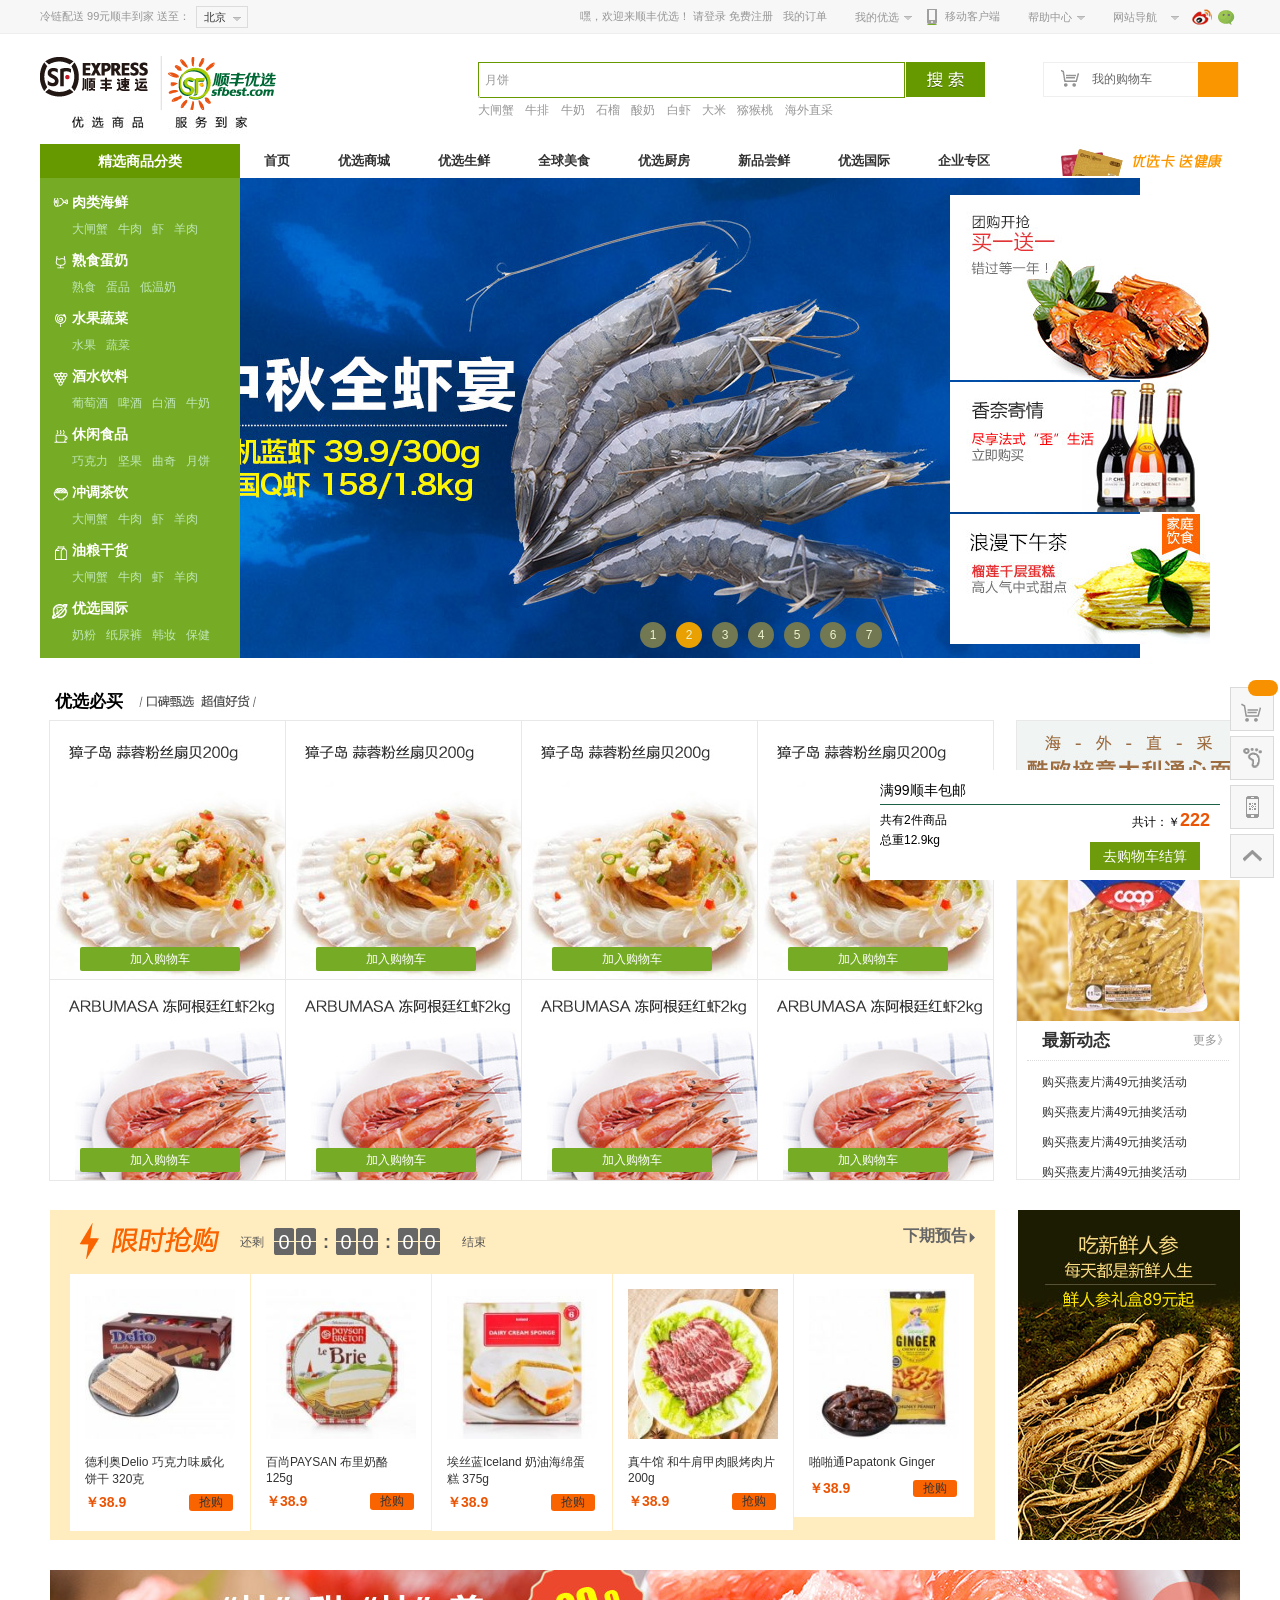
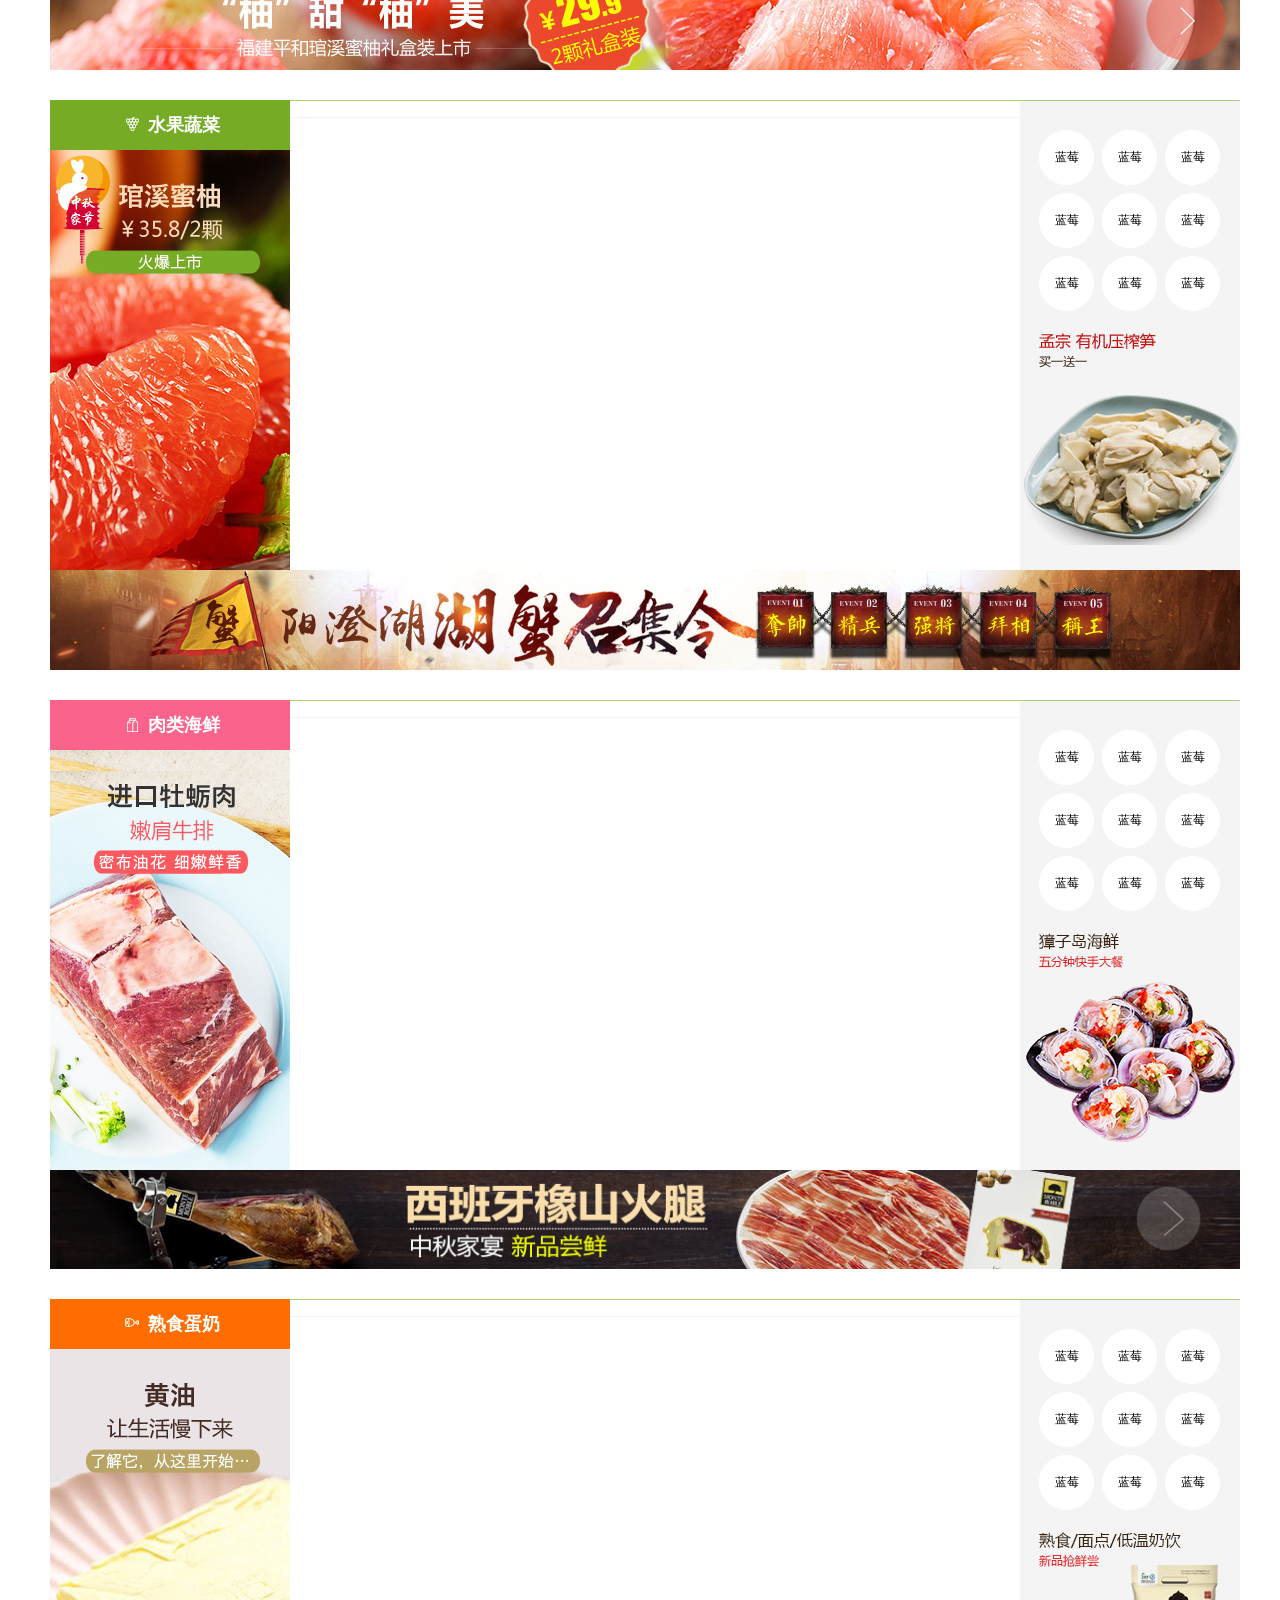
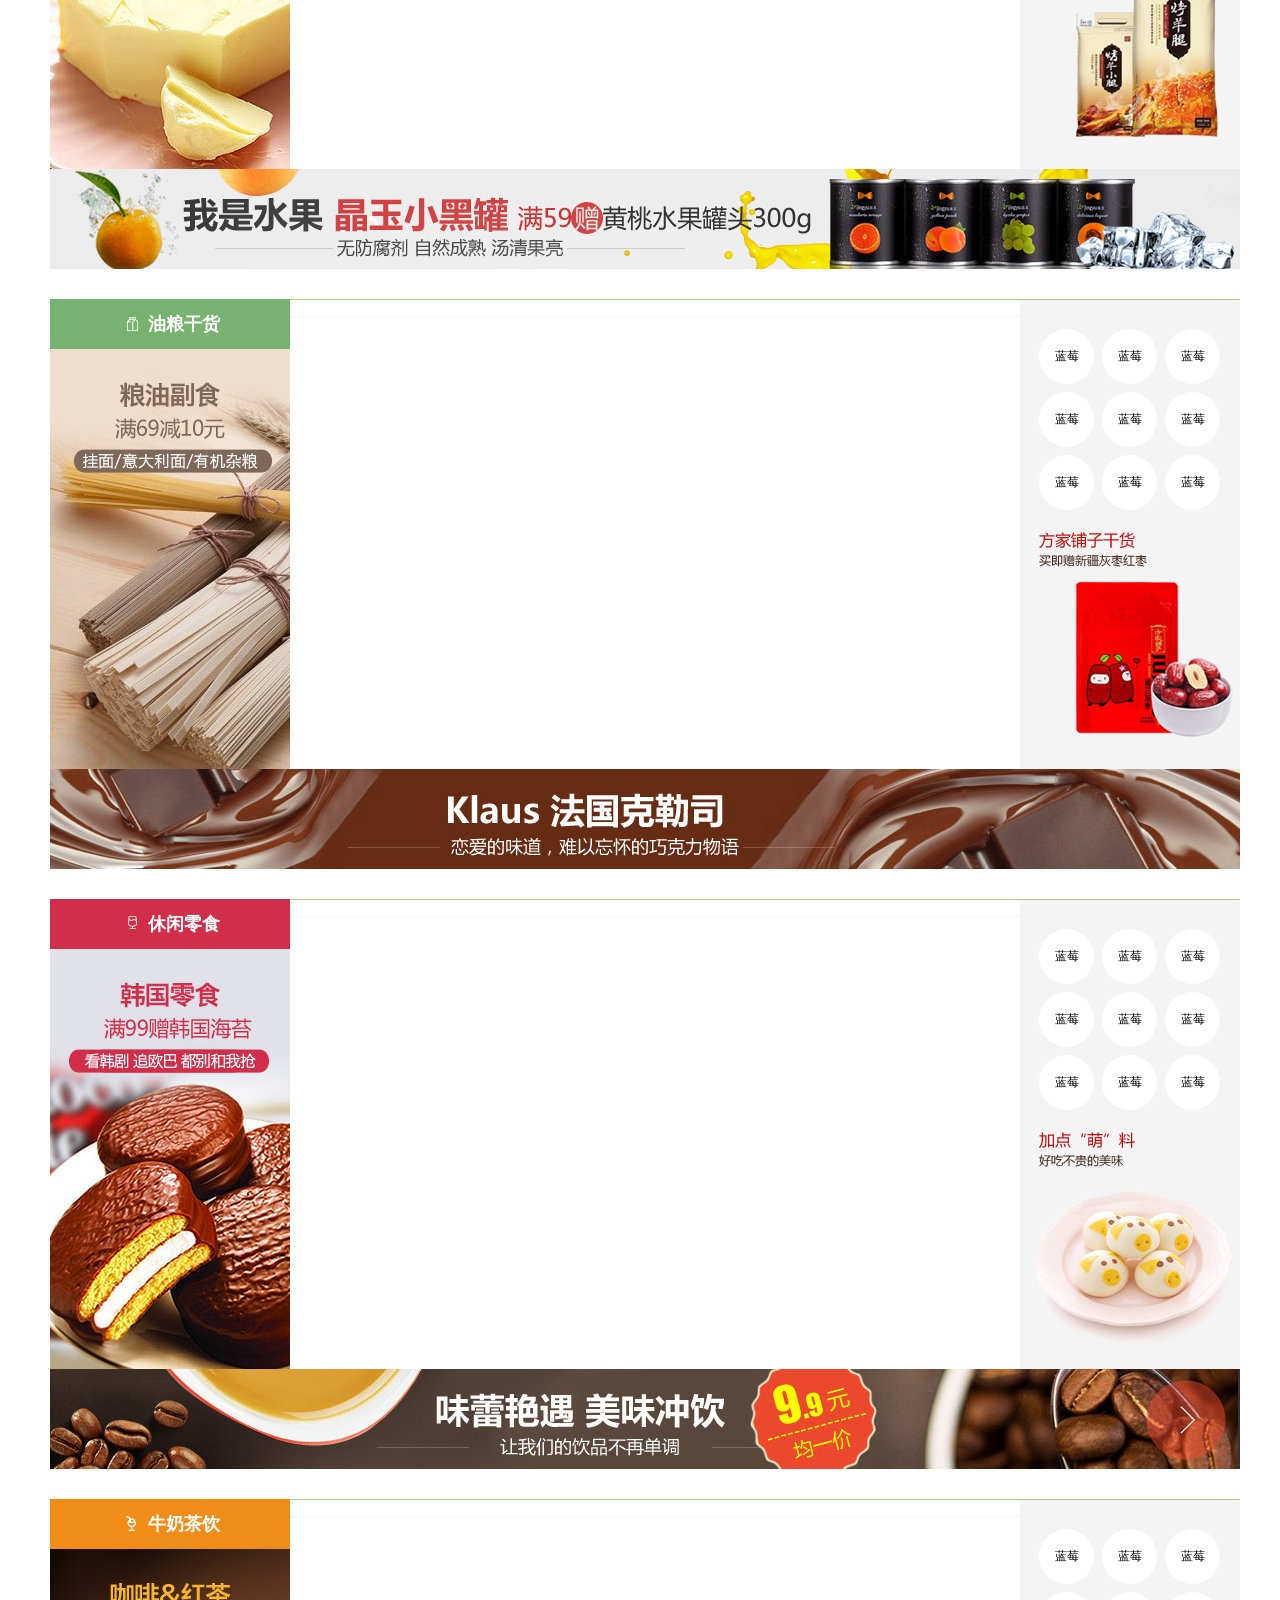
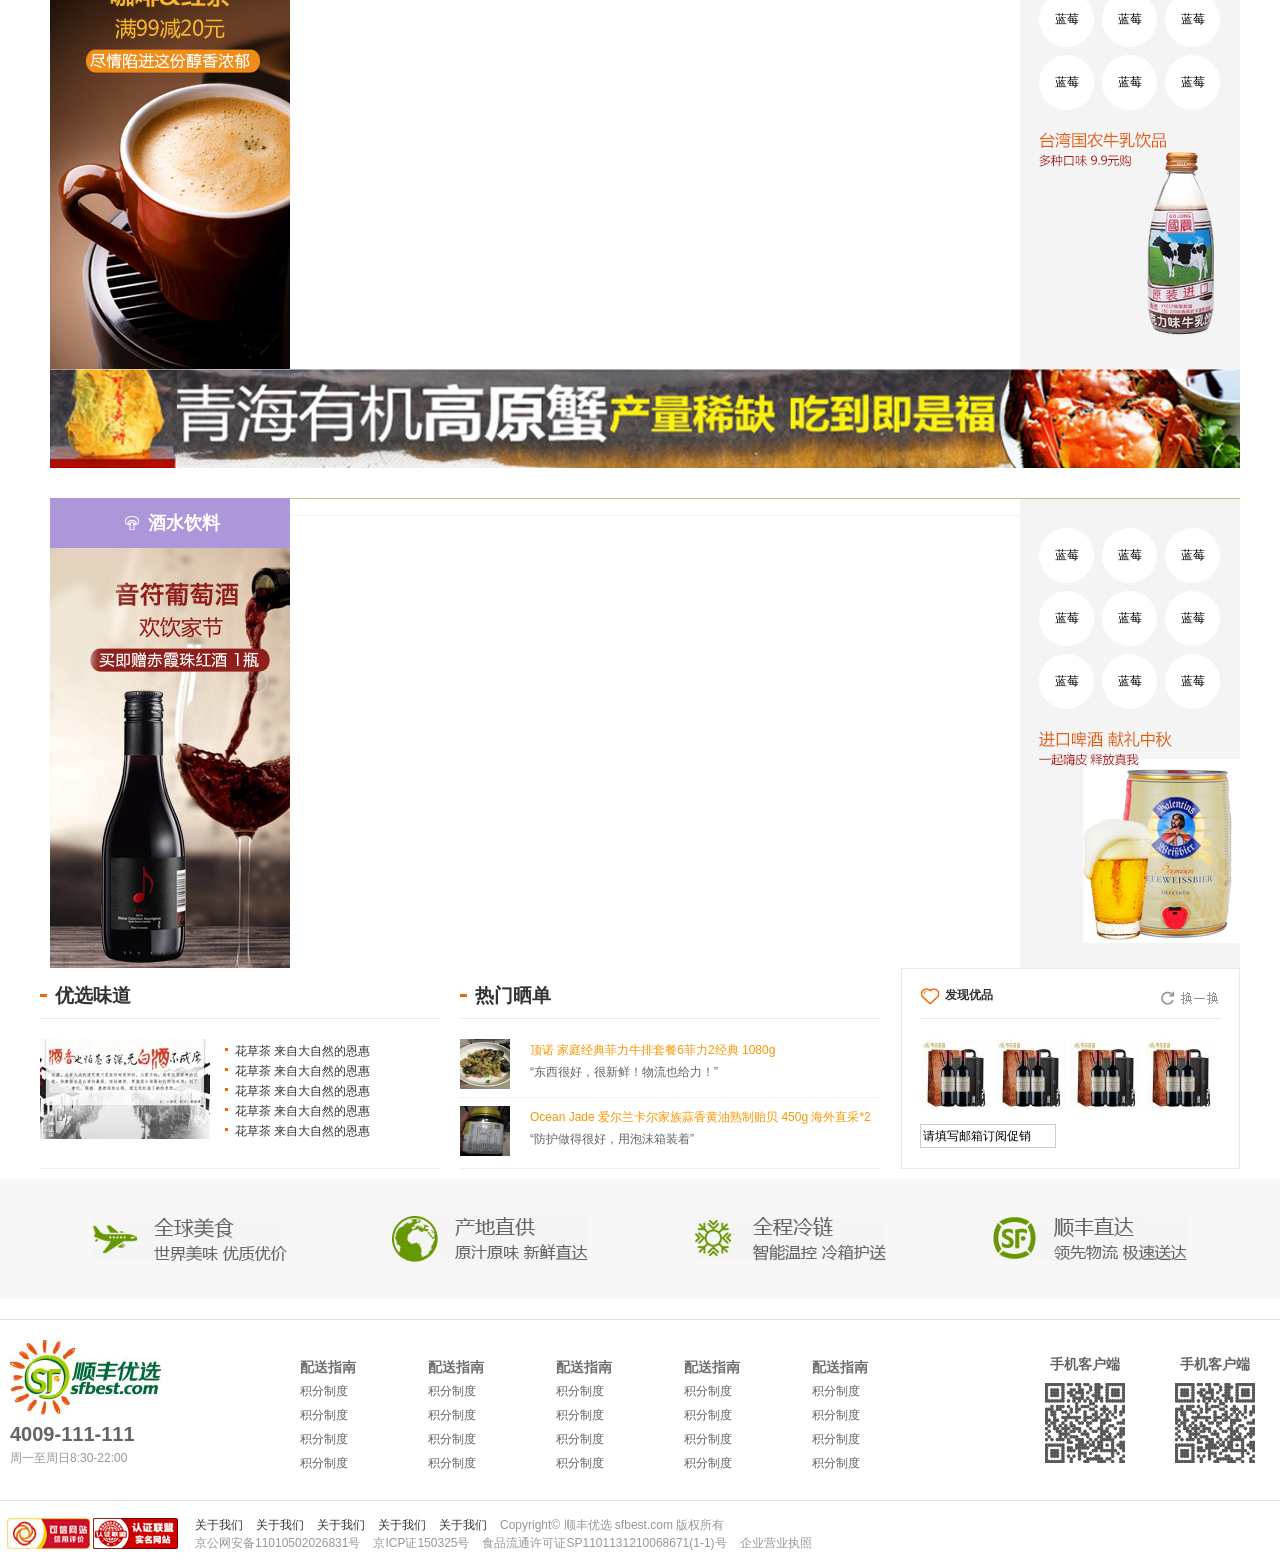
<file: index.html>
<!DOCTYPE html>
<html lang="en">
<head>
    <meta charset="UTF-8">
    <title>Title</title>
    <link href="css/base.css" rel="stylesheet"/>
    <link href="css/public.css" rel="stylesheet"/>
    <link href="css/index.css" rel="stylesheet"/>
    <script src="js/jquery-1.7.2.min.js"></script>
    <script src="js/jquery-1.12.3.min.js"></script>
    <script src="js/jquery.cookie.js"></script>
    <script src="js/public.js"></script>
    <script src="js/index.js"></script>
</head>
<body>
<!--顶部-->
    <div class="header">
        <div class="header-wrap wid1200">
           <div class="header-left">
               <p class="fl">冷链配送 99元顺丰到家 送至：</p>
               <span class="wid50 fl" id="city-btn">
                   北京<b></b>
                   <div class="city" id="city-wrap">
                       <div class="city-top">
                           <p class="fl">请选择您的收货城市</p>
                           <div class="off fr" id="off-btn"></div>
                       </div>
                       <ul class="city-middle">
                           <li><a href="###">北京</a></li>
                           <li><a href="###">北京</a></li>
                           <li><a href="###">北京</a></li>
                           <li><a href="###">北京</a></li>
                            <li><a href="###">北京</a></li>
                           <li><a href="###">北京</a></li>
                           <li><a href="###">北京</a></li>
                           <li><a href="###">北京</a></li>
                            <li><a href="###">北京</a></li>
                           <li><a href="###">北京</a></li>
                           <li><a href="###">北京</a></li>
                       </ul>
                       <div class="city-bottom">
                           <div>更多城市：</div>
                           <div class="fl">华东：</div>
                           <ul class="city-option">
                               <li>上海</li>
                               <li>浙江</li>
                               <li>江苏</li>
                               <li>安徽</li>
                           </ul>
                           <div class="con-city huadong">
                               <ul>
                                   <li><a href="###">上海</a></li>
                               </ul>
                               <ul>
                                   <li><a href="###">杭州</a></li>
                                   <li><a href="###">杭州</a></li>
                                   <li><a href="###">杭州</a></li>
                                   <li><a href="###">杭州</a></li>
                                   <li><a href="###">杭州</a></li>
                                   <li><a href="###">杭州</a></li>
                               </ul>
                               <ul>
                                   <li><a href="###">江苏</a></li>
                                   <li><a href="###">江苏</a></li>
                                   <li><a href="###">江苏</a></li>
                                   <li><a href="###">江苏</a></li>
                                   <li><a href="###">江苏</a></li>
                                   <li><a href="###">江苏</a></li>
                               </ul>
                               <ul>
                                   <li><a href="###">合肥</a></li>
                                   <li><a href="###">合肥</a></li>
                                   <li><a href="###">合肥</a></li>
                                   <li><a href="###">合肥</a></li>
                                   <li><a href="###">合肥</a></li>
                                   <li><a href="###">合肥</a></li>
                               </ul>
                           </div>
                           <div class="fl">华南：</div>
                           <ul class="huadong city-option">
                               <li>上海</li>
                               <li>浙江</li>
                               <li>江苏</li>
                               <li>安徽</li>
                           </ul>
                           <div class="con-city">
                               <ul>
                                   <li><a href="###">上海</a></li>
                               </ul>
                               <ul>
                                   <li><a href="###">杭州</a></li>
                                   <li><a href="###">杭州</a></li>
                                   <li><a href="###">杭州</a></li>
                                   <li><a href="###">杭州</a></li>
                                   <li><a href="###">杭州</a></li>
                                   <li><a href="###">杭州</a></li>
                               </ul>
                               <ul>
                                   <li><a href="###">江苏</a></li>
                                   <li><a href="###">江苏</a></li>
                                   <li><a href="###">江苏</a></li>
                                   <li><a href="###">江苏</a></li>
                                   <li><a href="###">江苏</a></li>
                                   <li><a href="###">江苏</a></li>
                               </ul>
                               <ul>
                                   <li><a href="###">合肥</a></li>
                                   <li><a href="###">合肥</a></li>
                                   <li><a href="###">合肥</a></li>
                                   <li><a href="###">合肥</a></li>
                                   <li><a href="###">合肥</a></li>
                                   <li><a href="###">合肥</a></li>
                               </ul>
                           </div>
                           <div class="fl">华北：</div>
                           <ul class="huadong city-option">
                               <li>上海</li>
                               <li>浙江</li>
                               <li>江苏</li>
                               <li>安徽</li>
                           </ul>
                           <div class="con-city">
                               <ul>
                                   <li><a href="###">上海</a></li>
                               </ul>
                               <ul>
                                   <li><a href="###">杭州</a></li>
                                   <li><a href="###">杭州</a></li>
                                   <li><a href="###">杭州</a></li>
                                   <li><a href="###">杭州</a></li>
                                   <li><a href="###">杭州</a></li>
                                   <li><a href="###">杭州</a></li>
                               </ul>
                               <ul>
                                   <li><a href="###">江苏</a></li>
                                   <li><a href="###">江苏</a></li>
                                   <li><a href="###">江苏</a></li>
                                   <li><a href="###">江苏</a></li>
                                   <li><a href="###">江苏</a></li>
                                   <li><a href="###">江苏</a></li>
                               </ul>
                               <ul>
                                   <li><a href="###">合肥</a></li>
                                   <li><a href="###">合肥</a></li>
                                   <li><a href="###">合肥</a></li>
                                   <li><a href="###">合肥</a></li>
                                   <li><a href="###">合肥</a></li>
                                   <li><a href="###">合肥</a></li>
                               </ul>
                           </div>
                           <div class="fl">华中</div>
                           <ul class="huadong city-option">
                               <li>上海</li>
                               <li>浙江</li>
                               <li>江苏</li>
                               <li>安徽</li>
                           </ul>
                           <div class="con-city">
                               <ul>
                                   <li><a href="###">上海</a></li>
                               </ul>
                               <ul>
                                   <li><a href="###">杭州</a></li>
                                   <li><a href="###">杭州</a></li>
                                   <li><a href="###">杭州</a></li>
                                   <li><a href="###">杭州</a></li>
                                   <li><a href="###">杭州</a></li>
                                   <li><a href="###">杭州</a></li>
                               </ul>
                               <ul>
                                   <li><a href="###">江苏</a></li>
                                   <li><a href="###">江苏</a></li>
                                   <li><a href="###">江苏</a></li>
                                   <li><a href="###">江苏</a></li>
                                   <li><a href="###">江苏</a></li>
                                   <li><a href="###">江苏</a></li>
                               </ul>
                               <ul>
                                   <li><a href="###">合肥</a></li>
                                   <li><a href="###">合肥</a></li>
                                   <li><a href="###">合肥</a></li>
                                   <li><a href="###">合肥</a></li>
                                   <li><a href="###">合肥</a></li>
                                   <li><a href="###">合肥</a></li>
                               </ul>
                           </div>
                           <div class="fl">东北：</div>
                           <ul class="huadong city-option">
                               <li>上海</li>
                               <li>浙江</li>
                               <li>江苏</li>
                               <li>安徽</li>
                           </ul>
                           <div class="con-city">
                               <ul>
                                   <li><a href="###">上海</a></li>
                               </ul>
                               <ul>
                                   <li><a href="###">杭州</a></li>
                                   <li><a href="###">杭州</a></li>
                                   <li><a href="###">杭州</a></li>
                                   <li><a href="###">杭州</a></li>
                                   <li><a href="###">杭州</a></li>
                                   <li><a href="###">杭州</a></li>
                               </ul>
                               <ul>
                                   <li><a href="###">江苏</a></li>
                                   <li><a href="###">江苏</a></li>
                                   <li><a href="###">江苏</a></li>
                                   <li><a href="###">江苏</a></li>
                                   <li><a href="###">江苏</a></li>
                                   <li><a href="###">江苏</a></li>
                               </ul>
                               <ul>
                                   <li><a href="###">合肥</a></li>
                                   <li><a href="###">合肥</a></li>
                                   <li><a href="###">合肥</a></li>
                                   <li><a href="###">合肥</a></li>
                                   <li><a href="###">合肥</a></li>
                                   <li><a href="###">合肥</a></li>
                               </ul>
                           </div>
                           <div class="fl">西南：</div>
                           <ul class="huadong city-option">
                               <li>上海</li>
                               <li>浙江</li>
                               <li>江苏</li>
                               <li>安徽</li>
                           </ul>
                           <div class="con-city">
                               <ul>
                                   <li><a href="###">上海</a></li>
                               </ul>
                               <ul>
                                   <li><a href="###">杭州</a></li>
                                   <li><a href="###">杭州</a></li>
                                   <li><a href="###">杭州</a></li>
                                   <li><a href="###">杭州</a></li>
                                   <li><a href="###">杭州</a></li>
                                   <li><a href="###">杭州</a></li>
                               </ul>
                               <ul>
                                   <li><a href="###">江苏</a></li>
                                   <li><a href="###">江苏</a></li>
                                   <li><a href="###">江苏</a></li>
                                   <li><a href="###">江苏</a></li>
                                   <li><a href="###">江苏</a></li>
                                   <li><a href="###">江苏</a></li>
                               </ul>
                               <ul>
                                   <li><a href="###">合肥</a></li>
                                   <li><a href="###">合肥</a></li>
                                   <li><a href="###">合肥</a></li>
                                   <li><a href="###">合肥</a></li>
                                   <li><a href="###">合肥</a></li>
                                   <li><a href="###">合肥</a></li>
                               </ul>
                           </div>
                           <div class="fl">西北：</div>
                           <ul class="huadong city-option">
                               <li>上海</li>
                               <li>浙江</li>
                               <li>江苏</li>
                               <li>安徽</li>
                           </ul>
                           <div class="con-city">
                               <ul>
                                   <li><a href="###">上海</a></li>
                               </ul>
                               <ul>
                                   <li><a href="###">杭州</a></li>
                                   <li><a href="###">杭州</a></li>
                                   <li><a href="###">杭州</a></li>
                                   <li><a href="###">杭州</a></li>
                                   <li><a href="###">杭州</a></li>
                                   <li><a href="###">杭州</a></li>
                               </ul>
                               <ul>
                                   <li><a href="###">江苏</a></li>
                                   <li><a href="###">江苏</a></li>
                                   <li><a href="###">江苏</a></li>
                                   <li><a href="###">江苏</a></li>
                                   <li><a href="###">江苏</a></li>
                                   <li><a href="###">江苏</a></li>
                               </ul>
                               <ul>
                                   <li><a href="###">合肥</a></li>
                                   <li><a href="###">合肥</a></li>
                                   <li><a href="###">合肥</a></li>
                                   <li><a href="###">合肥</a></li>
                                   <li><a href="###">合肥</a></li>
                                   <li><a href="###">合肥</a></li>
                               </ul>
                           </div>







                       </div>
                   </div>
               </span>
           </div>
            <ul class="header-right fr">
                <li>嘿，欢迎来顺丰优选！
                    <a href="login.html">请登录</a>
                    <a href="register.html">免费注册</a>
                </li>
                <li class="myOrder">
                    <a href="###">我的订单</a>
                </li>
                <li class="select" id="best-select">
                    <a href="###">我的优选</a>
                    <b></b>
                    <ul id="select-item">
                        <li><a href="###">我的订单</a></li>
                        <li><a href="###">我的订单</a></li>
                        <li><a href="###">我的订单</a></li>
                        <li><a href="###">我的订单</a></li>
                        <li><a href="###">我的订单</a></li>
                    </ul>
                </li>
                <li class="phone" id="phone-client">
                    <b></b>
                    <a href="###">移动客户端</a>
                    <div class="client" id="client-wrap">
                        <div class="qr-code">
                            <span></span>
                            <p></p>
                            <div class="txt">
                                <em>扫描我，即可下载</em>
                                <strong>顺丰优选客户端</strong>
                            </div>
                        </div>
                        <div class="app">
                            <a href="###" class="app-apple"></a>
                            <a href="###" class="app-android"></a>
                        </div>
                        <div class="coupon">
                            <a href="###">先摇卷 后买单</a>
                        </div>
                    </div>
                </li>
                <li class="select" id="help-btn">
                    <a href="###">帮助中心</a>
                    <b></b>
                    <ul id="help-item">
                        <li><a href="###">购物指南</a></li>
                        <li><a href="###">购物指南</a></li>
                        <li><a href="###">购物指南</a></li>
                        <li><a href="###">购物指南</a></li>
                        <li><a href="###">购物指南</a></li>
                    </ul>
                </li>
                <li class="slitMap select">
                    <a href="###">网站导航</a>
                    <b></b>
                    <div id="slitMapWrap">
                        <dl>
                            <dt class="map1">商品分类</dt>
                            <dd>
                                <a>肉类海鲜</a>
                                <a>肉类海鲜</a>
                                <a>肉类海鲜</a>
                                <a>肉类海鲜</a>
                                <a>肉类海鲜</a>
                                <a>肉类海鲜</a>
                                <a>肉类海鲜</a>
                                <a>肉类海鲜</a>
                            </dd>
                        </dl>
                        <dl>
                            <dt class="map2">特色屏道</dt>
                            <dd>
                                <a>跨境直发</a>
                                <a>跨境直发</a>
                                <a>跨境直发</a>
                                <a>跨境直发</a>
                            </dd>
                        </dl>
                        <dl class="last">
                            <dt class="map3">更多</dt>
                            <dd>
                                <a>客户端</a>
                                <a>关注我们</a>
                                <div class="call">客服电话：4009-111-111</div>
                            </dd>
                        </dl>
                    </div>
                </li>
                <li class="weiBo">
                    <a href="###">
                        <b></b>
                    </a>
                </li>
                <li class="weChat">
                    <a href="###">
                        <b></b>
                    </a>
                    <div id="wxCode">
                        <p>关注顺丰优选微信</p>
                        <div class="wxCodeImg"></div>
                    </div>
                </li>
            </ul>
        </div>
    </div>
<!--顶部结束-->
<!--logo行-->
<div style="background-color: #fff;width: 100%">
    <div class="logo-wrap wid1200">
        <div class="logo">
            <a href="###" class="logo-left fl"></a>
            <a href="###" class="logo-right fl"></a>
            <img src="images/logo_word.jpg" class="logo-word">
        </div>
        <div class="search">
            <input type="text" class="text fl" id="search-box" value="月饼"/>
            <ul id="con-list"></ul>
            <div class="select-ico fr"></div>
            <ul class="hot-search">
                <li><a href="###">大闸蟹</a></li>
                <li><a href="###">牛排</a></li>
                <li><a href="###">牛奶</a></li>
                <li><a href="###">石榴</a></li>
                <li><a href="###">酸奶</a></li>
                <li><a href="###">白虾</a></li>
                <li><a href="###">大米</a></li>
                <li><a href="###">猕猴桃</a></li>
                <li><a href="###">海外直采</a></li>
            </ul>
        </div>
        <div class="shopping-car">
            <em></em>
            <a href="###">我的购物车</a>
            <b></b>
        </div>
    </div>
</div>

<!--logo行结束-->
<!--页面主体导航部分-->
<div style="background-color: #fff;width: 100%">
    <div class="mainNav">
        <div class="all-sort fl">
            <a href="###" class="sort-tit">精选商品分类</a>
            <ul class="sort-list">
                <li class="item-list">
                    <h3>
                        <p class="flesh"></p>
                        <a>肉类海鲜</a>
                    </h3>
                    <ol class="subCat">
                        <li><a href="###">大闸蟹</a></li>
                        <li><a href="###">牛肉</a></li>
                        <li><a href="###">虾</a></li>
                        <li><a href="###">羊肉</a></li>
                    </ol>
                    <div class="inner-sort">
                        <div class="cat-sort">
                            <dl>
                                <dt><a>母婴食品</a></dt>
                                <dd>
                                    <a>奶粉</a>
                                    <a>奶粉</a>
                                    <a>奶粉</a>
                                    <a>奶粉</a>
                                    <a>奶粉</a>
                                    <a>奶粉</a>
                                    <a>奶粉</a>
                                    <a>奶粉</a>
                                    <a>奶粉</a>
                                    <a>奶粉</a>
                                    <a>奶粉</a>
                                    <a>奶粉</a>
                                    <a>奶粉</a>
                                    <a>奶粉</a>
                                    <a>奶粉</a>
                                </dd>
                            </dl>
                            <dl>
                                <dt><a>母婴食品</a></dt>
                                <dd>
                                    <a>奶粉</a>
                                    <a>奶粉</a>
                                    <a>奶粉</a>
                                    <a>奶粉</a>
                                    <a>奶粉</a>
                                    <a>奶粉</a>
                                    <a>奶粉</a>
                                    <a>奶粉</a>
                                    <a>奶粉</a>
                                    <a>奶粉</a>
                                    <a>奶粉</a>
                                    <a>奶粉</a>
                                    <a>奶粉</a>
                                    <a>奶粉</a>
                                    <a>奶粉</a>
                                </dd>
                            </dl>
                            <dl>
                                <dt><a>母婴食品</a></dt>
                                <dd>
                                    <a>奶粉</a>
                                    <a>奶粉</a>
                                    <a>奶粉</a>
                                    <a>奶粉</a>
                                    <a>奶粉</a>
                                    <a>奶粉</a>
                                    <a>奶粉</a>
                                    <a>奶粉</a>
                                    <a>奶粉</a>
                                    <a>奶粉</a>
                                    <a>奶粉</a>
                                    <a>奶粉</a>
                                    <a>奶粉</a>
                                    <a>奶粉</a>
                                    <a>奶粉</a>
                                </dd>
                            </dl>
                            <dl>
                                <dt><a>母婴食品</a></dt>
                                <dd>
                                    <a>奶粉</a>
                                    <a>奶粉</a>
                                    <a>奶粉</a>
                                    <a>奶粉</a>
                                    <a>奶粉</a>
                                    <a>奶粉</a>
                                    <a>奶粉</a>
                                    <a>奶粉</a>
                                    <a>奶粉</a>
                                    <a>奶粉</a>
                                    <a>奶粉</a>
                                    <a>奶粉</a>
                                    <a>奶粉</a>
                                    <a>奶粉</a>
                                    <a>奶粉</a>
                                </dd>
                            </dl>
                        </div>
                        <a href="###" class="ad-img"><div><img src="images/sort-img.jpg"/></div></a>
                    </div>
                </li>
                <li class="item-list">
                    <h3>
                        <p class="deli"></p>
                        <a>熟食蛋奶</a>
                    </h3>
                    <ol class="subCat">
                        <li><a href="###">熟食</a></li>
                        <li><a href="###">蛋品</a></li>
                        <li><a href="###">低温奶</a></li>
                    </ol>
                    <div class="inner-sort">
                        <div class="cat-sort">
                            <dl>
                                <dt><a>肉类熟食</a></dt>
                                <dd>
                                    <a>羊肉</a>
                                    <a>羊肉</a>
                                    <a>羊肉</a>
                                    <a>羊肉</a>
                                    <a>羊肉</a>
                                    <a>羊肉</a>
                                </dd>
                            </dl>
                            <dl>
                                <dt><a>肉类熟食</a></dt>
                                <dd>
                                    <a>羊肉</a>
                                    <a>羊肉</a>
                                    <a>羊肉</a>
                                    <a>羊肉</a>
                                    <a>羊肉</a>
                                    <a>羊肉</a>
                                </dd>
                            </dl>
                            <dl>
                                <dt><a>肉类熟食</a></dt>
                                <dd>
                                    <a>羊肉</a>
                                    <a>羊肉</a>
                                    <a>羊肉</a>
                                    <a>羊肉</a>
                                    <a>羊肉</a>
                                    <a>羊肉</a>
                                </dd>
                            </dl>
                            <dl>
                                <dt><a>肉类熟食</a></dt>
                                <dd>
                                    <a>羊肉</a>
                                    <a>羊肉</a>
                                    <a>羊肉</a>
                                    <a>羊肉</a>
                                    <a>羊肉</a>
                                    <a>羊肉</a>
                                </dd>
                            </dl>
                        </div>
                        <a href="###" class="ad-img"><div><img src="images/sort-img.jpg"/></div></a>
                    </div>
                </li>
                <li class="item-list">
                    <h3>
                        <p class="fruit"></p>
                        <a>水果蔬菜</a>
                    </h3>
                    <ol class="subCat">
                        <li><a href="###">水果</a></li>
                        <li><a href="###">蔬菜</a></li>
                    </ol>
                    <div class="inner-sort">
                        <div class="cat-sort">
                            <dl>
                                <dt><a>水果</a></dt>
                                <dd>
                                    <a>苹果</a>
                                    <a>苹果</a>
                                    <a>苹果</a>
                                    <a>苹果</a>
                                    <a>苹果</a>
                                    <a>苹果</a>
                                    <a>苹果</a>
                                    <a>苹果</a>
                                    <a>苹果</a>
                                    <a>苹果</a>
                                    <a>苹果</a>
                                    <a>苹果</a>
                                </dd>
                            </dl>
                            <dl>
                                <dt><a>水果</a></dt>
                                <dd>
                                    <a>苹果</a>
                                    <a>苹果</a>
                                    <a>苹果</a>
                                    <a>苹果</a>
                                    <a>苹果</a>
                                    <a>苹果</a>
                                    <a>苹果</a>
                                    <a>苹果</a>
                                    <a>苹果</a>
                                    <a>苹果</a>
                                    <a>苹果</a>
                                    <a>苹果</a>
                                </dd>
                            </dl>
                        </div>
                        <a href="###" class="ad-img"><div><img src="images/sort-img.jpg"/></div></a>
                    </div>
                </li>
                <li class="item-list">
                    <h3>
                        <p class="drinks"></p>
                        <a>酒水饮料</a>
                    </h3>
                    <ol class="subCat">
                        <li><a href="###">葡萄酒</a></li>
                        <li><a href="###">啤酒</a></li>
                        <li><a href="###">白酒</a></li>
                        <li><a href="###">牛奶</a></li>
                    </ol>
                </li>
                <li class="item-list">
                    <h3>
                        <p class="food"></p>
                        <a>休闲食品</a>
                    </h3>
                    <ol class="subCat">
                        <li><a href="###">巧克力</a></li>
                        <li><a href="###">坚果</a></li>
                        <li><a href="###">曲奇</a></li>
                        <li><a href="###">月饼</a></li>
                    </ol>
                </li>
                <li class="item-list">
                    <h3>
                        <p class="tea"></p>
                        <a>冲调茶饮</a>
                    </h3>
                    <ol class="subCat">
                        <li><a href="###">大闸蟹</a></li>
                        <li><a href="###">牛肉</a></li>
                        <li><a href="###">虾</a></li>
                        <li><a href="###">羊肉</a></li>
                    </ol>
                </li>
                <li class="item-list">
                    <h3>
                        <p class="oil"></p>
                        <a>油粮干货</a>
                    </h3>
                    <ol class="subCat">
                        <li><a href="###">大闸蟹</a></li>
                        <li><a href="###">牛肉</a></li>
                        <li><a href="###">虾</a></li>
                        <li><a href="###">羊肉</a></li>
                    </ol>
                </li>
                <li class="item-list">
                    <h3>
                        <p class="else"></p>
                        <a>优选国际</a>
                    </h3>
                    <ol class="subCat">
                        <li><a href="###">奶粉</a></li>
                        <li><a href="###">纸尿裤</a></li>
                        <li><a href="###">韩妆</a></li>
                        <li><a href="###">保健</a></li>
                    </ol>
                </li>
            </ul>

        </div>
        <ul class="nav fl">
            <li><a href="###">首页</a></li>
            <li><a href="###">优选商城</a></li>
            <li><a href="###">优选生鲜</a></li>
            <li><a href="###">全球美食</a></li>
            <li><a href="###">优选厨房</a></li>
            <li><a href="###">新品尝鲜</a></li>
            <li><a href="###">优选国际</a></li>
            <li><a href="###">企业专区</a></li>
        </ul>
        <a class="fr" href="###"><img src="images/nav_right.jpg"/></a>
    </div>
</div>

<!--页面主体导航部分结束-->

<!--banner部分-->
<div style="width: 100%;background-color: #fff;">
    <div class="banner_wrap wid1200">
     <div class="banner wid1000">
        <div id="banner-wrap" class="wid1000">
            <ul id="pic-list">
                <li><img src="images/banner_1.jpg"/></li>
                <li><img src="images/banner_2.jpg"/></li>
                <li><img src="images/banner_3.jpg"/></li>
                <li><img src="images/banner_4.jpg"/></li>
                <li><img src="images/banner_5.jpg"/></li>
                <li><img src="images/banner_6.jpg"/></li>
                <li><img src="images/banner_7.jpg"/></li>
            </ul>
            <ul id="btn-list">
                <li>1</li>
                <li>2</li>
                <li>3</li>
                <li>4</li>
                <li>5</li>
                <li>6</li>
                <li>7</li>
            </ul>
        </div>

    </div>
        <div class="hot-ad">
            <a href="###">
                <img src="images/banner_r1.jpg" class="bg">
                <div class="box1 box"></div>
            </a>
            <a href="###">
                <img src="images/banner_r2.jpg">
                <div class="box2 box"></div>
            </a>
            <a href="###">
                <img src="images/banner_r3.jpg">
                <div class="box2 box"></div>
            </a>
        </div>
    </div>

</div>

<!--banner部分结束-->
<!--页面主体部分-->
<div style="width: 100%;background-color: #fff;">
    <div class="index_m1 wid1200">
        <div class="m1_tit wid1200">
            <h2>优选必买</h2>
            <b></b>
        </div>
        <div class="m1_sort">
            <div class="sort-left fl">
                <ul class="sort-big">
                    <li>
                        <a href="###"><img src="images/big1.jpg"></a>
                        <a href="###" class="g_btn">加入购物车</a>
                    </li>
                    <li>
                        <a href="###"><img src="images/big1.jpg"></a>
                        <a href="###" class="g_btn">加入购物车</a>
                    </li>
                    <li>
                        <a href="###"><img src="images/big1.jpg"></a>
                        <a href="###" class="g_btn">加入购物车</a>
                    </li>
                    <li>
                        <a href="###"><img src="images/big1.jpg"></a>
                        <a href="###" class="g_btn">加入购物车</a>
                    </li>
                </ul>
                <ul class="sort-small">
                    <li>
                        <a href="###"><img src="images/small.jpg"></a>
                        <a href="###" class="g_btn">加入购物车</a>
                    </li>
                    <li>
                        <a href="###"><img src="images/small.jpg"></a>
                        <a href="###" class="g_btn">加入购物车</a>
                    </li>
                    <li>
                        <a href="###"><img src="images/small.jpg"></a>
                        <a href="###" class="g_btn">加入购物车</a>
                    </li>
                    <li>
                        <a href="###"><img src="images/small.jpg"></a>
                        <a href="###" class="g_btn">加入购物车</a>
                    </li>
                </ul>
            </div>
            <div class="sort-right fr">
                <img src="images/m1_right.jpg"/>
                <div class="right_tit">
                    <h2 class="fl">最新动态</h2>
                    <a class="fr">更多》</a>
                </div>

                <ul class="right-item">
                    <li><a href="###">购买燕麦片满49元抽奖活动</a></li>
                    <li><a href="###">购买燕麦片满49元抽奖活动</a></li>
                    <li><a href="###">购买燕麦片满49元抽奖活动</a></li>
                    <li><a href="###">购买燕麦片满49元抽奖活动</a></li>
                </ul>
            </div>
        </div>
    </div>
    <div class="index_m2 wid1200">
        <div class="m2_left">
            <div class="m2_tit">
                <b></b>
                <i></i>
                <span>还剩</span>
                <dl>
                    <dd>0</dd>
                    <dd>0</dd>
                    <dd class="no">:</dd>
                    <dd>0</dd>
                    <dd>0</dd>
                    <dd class="no">:</dd>
                    <dd>0</dd>
                    <dd>0</dd>
                </dl>
                <span>结束</span>
                <p class="tright">
                    <a href="###" id="t_next">下期预告</a>
                </p>
                <p class="tright1">
                    <a href="###" id="t_prev">返回抢购</a>
                </p>
            </div>
            <ul class="m2_sort">
            </ul>
        </div>
        <div class="m2-right">
            <a>
                <img src="images/m2_right.jpg">
            </a>
        </div>

    </div>
</div>

    <!--楼层开始-->
    <div class="floor"></div>


    <!--楼层结束-->
    <div class="index_m3 wid1200">
        <div class="m3_left">
            <div class="m3_tit">
                <h3>优选味道</h3>
            </div>
            <div class="m3_taste">
                <div class="slide" id="slide_wrap">
                    <ul id="picList">
                        <li><a><img src="images/slide1.jpg"/></a></li>
                        <li><a><img src="images/slide2.jpg"/></a></li>
                    </ul>
                    <div id="prev" class="t_btn"></div>
                    <div id="next" class="t_btn"></div>
                </div>
                <ul class="info">
                    <li><a>花草茶 来自大自然的恩惠</a></li>
                    <li><a>花草茶 来自大自然的恩惠</a></li>
                    <li><a>花草茶 来自大自然的恩惠</a></li>
                    <li><a>花草茶 来自大自然的恩惠</a></li>
                    <li><a>花草茶 来自大自然的恩惠</a></li>
                </ul>
            </div>
        </div>
        <div class="m3_center">
            <div class="m3_tit">
                <h3>热门晒单</h3>
            </div>
            <div class="scroll_wrap">
                <ul class="scroll_list">
                    <li>
                        <div class="scroll_item">
                            <div class="s_l">
                            <a href="###"><img src="images/scroll1.jpg"/></a>
                        </div>
                            <div class="s_r">
                                <p><a href="###" >顶诺 家庭经典菲力牛排套餐6菲力2经典 1080g</a></p>
                                <p class="s_title"><a href="###"><span>“东西很好，很新鲜！物流也给力！”</span></a></p>
                            </div>
                        </div>
                        <div class="scroll_item">
                            <div class="s_l">
                                <a href="###"><img src="images/scroll2.jpg"/></a>
                            </div>
                            <div class="s_r">
                                <p><a href="###" >Ocean Jade 爱尔兰卡尔家族蒜香黄油熟制贻贝 450g 海外直采*2</a></p>
                                <p class="s_title"><a href="###"><span>“防护做得很好，用泡沫箱装着”</span></a></p>
                            </div>
                        </div>
                    </li>
                    <li>
                        <div class="scroll_item">
                            <div class="s_l">
                                <a href="###"><img src="images/scroll3.jpg"/></a>
                            </div>
                            <div class="s_r">
                                <p><a href="###" >顶诺 家庭经典菲力牛排套餐6菲力2经典 1080g</a></p>
                                <p class="s_title"><a href="###"><span>“东西很好，很新鲜！物流也给力！”</span></a></p>
                            </div>
                        </div>
                        <div class="scroll_item">
                            <div class="s_l">
                                <a href="###"><img src="images/scroll4.jpg"/></a>
                            </div>
                            <div class="s_r">
                                <p><a href="###" >Ocean Jade 爱尔兰卡尔家族蒜香黄油熟制贻贝 450g 海外直采*2</a></p>
                                <p class="s_title"><a href="###"><span>“防护做得很好，用泡沫箱装着”</span></a></p>
                            </div>
                        </div>
                    </li>
                    <li>
                        <div class="scroll_item">
                            <div class="s_l">
                                <a href="###"><img src="images/scroll5.jpg"/></a>
                            </div>
                            <div class="s_r">
                                <p><a href="###" >顶诺 家庭经典菲力牛排套餐6菲力2经典 1080g</a></p>
                                <p class="s_title"><a href="###"><span>“东西很好，很新鲜！物流也给力！”</span></a></p>
                            </div>
                        </div>
                        <div class="scroll_item">
                            <div class="s_l">
                                <a href="###"><img src="images/scroll6.jpg"/></a>
                            </div>
                            <div class="s_r">
                                <p><a href="###" >Ocean Jade 爱尔兰卡尔家族蒜香黄油熟制贻贝 450g 海外直采*2</a></p>
                                <p class="s_title"><a href="###"><span>“防护做得很好，用泡沫箱装着”</span></a></p>
                            </div>
                        </div>
                    </li>
                    <li>
                        <div class="scroll_item">
                            <div class="s_l">
                                <a href="###"><img src="images/scroll7.jpg"/></a>
                            </div>
                            <div class="s_r">
                                <p><a href="###" >顶诺 家庭经典菲力牛排套餐6菲力2经典 1080g</a></p>
                                <p class="s_title"><a href="###"><span>“东西很好，很新鲜！物流也给力！”</span></a></p>
                            </div>
                        </div>
                        <div class="scroll_item">
                            <div class="s_l">
                                <a href="###"><img src="images/scroll1.jpg"/></a>
                            </div>
                            <div class="s_r">
                                <p><a href="###" >Ocean Jade 爱尔兰卡尔家族蒜香黄油熟制贻贝 450g 海外直采*2</a></p>
                                <p class="s_title"><a href="###"><span>“防护做得很好，用泡沫箱装着”</span></a></p>
                            </div>
                        </div>
                    </li>
                    <li>
                        <div class="scroll_item">
                            <div class="s_l">
                                <a href="###"><img src="images/scroll2.jpg"/></a>
                            </div>
                            <div class="s_r">
                                <p><a href="###" >顶诺 家庭经典菲力牛排套餐6菲力2经典 1080g</a></p>
                                <p class="s_title"><a href="###"><span>“东西很好，很新鲜！物流也给力！”</span></a></p>
                            </div>
                        </div>
                        <div class="scroll_item">
                            <div class="s_l">
                                <a href="###"><img src="images/scroll3.jpg"/></a>
                            </div>
                            <div class="s_r">
                                <p><a href="###" >Ocean Jade 爱尔兰卡尔家族蒜香黄油熟制贻贝 450g 海外直采*2</a></p>
                                <p class="s_title"><a href="###"><span>“防护做得很好，用泡沫箱装着”</span></a></p>
                            </div>
                        </div>
                    </li>
                    <li>
                        <div class="scroll_item">
                            <div class="s_l">
                                <a href="###"><img src="images/scroll4.jpg"/></a>
                            </div>
                            <div class="s_r">
                                <p><a href="###" >顶诺 家庭经典菲力牛排套餐6菲力2经典 1080g</a></p>
                                <p class="s_title"><a href="###"><span>“东西很好，很新鲜！物流也给力！”</span></a></p>
                            </div>
                        </div>
                        <div class="scroll_item">
                            <div class="s_l">
                                <a href="###"><img src="images/scroll5.jpg"/></a>
                            </div>
                            <div class="s_r">
                                <p><a href="###" >Ocean Jade 爱尔兰卡尔家族蒜香黄油熟制贻贝 450g 海外直采*2</a></p>
                                <p class="s_title"><a href="###"><span>“防护做得很好，用泡沫箱装着”</span></a></p>
                            </div>
                        </div>
                    </li>
                    <li>
                        <div class="scroll_item">
                            <div class="s_l">
                                <a href="###"><img src="images/scroll6.jpg"/></a>
                            </div>
                            <div class="s_r">
                                <p><a href="###" >顶诺 家庭经典菲力牛排套餐6菲力2经典 1080g</a></p>
                                <p class="s_title"><a href="###"><span>“东西很好，很新鲜！物流也给力！”</span></a></p>
                            </div>
                        </div>
                        <div class="scroll_item">
                            <div class="s_l">
                                <a href="###"><img src="images/scroll7.jpg"/></a>
                            </div>
                            <div class="s_r">
                                <p><a href="###" >Ocean Jade 爱尔兰卡尔家族蒜香黄油熟制贻贝 450g 海外直采*2</a></p>
                                <p class="s_title"><a href="###"><span>“防护做得很好，用泡沫箱装着”</span></a></p>
                            </div>
                        </div>
                    </li>
                </ul>
            </div>
        </div>
        <div class="m3_right">
            <div class="r_caption">
                <p>发现优品</p>
                <h2><a href="###"></a></h2>
            </div>
            <ul class="r_pic">
               <li><a href="###"><img src="images/product/70(1).jpg"/></a></li>
                <li><a href="###"><img src="images/product/70(1).jpg"/></a></li>
                <li><a href="###"><img src="images/product/70(1).jpg"/></a></li>
                <li><a href="###"><img src="images/product/70(1).jpg"/></a></li>
            </ul>
            <ul class="r_mail">
                <li class="first"><input type="text" value="请填写邮箱订阅促销"/></li>
            </ul>
        </div>
    </div>
<!--页面主体部分结束-->
<!--页面底部-->
    <div class="footer_wrap">
        <div class="footer1">
            <ul>
                <li class="quanqiu"></li>
                <li class="chandi"></li>
                <li class="lenlian"></li>
                <li class="shunfeng"></li>
            </ul>
        </div>
        <div class="footer2">
            <div class="foot2_left">
                <p class="kefu">4009-111-111</p>
                <p>周一至周日8:30-22:00</p>
            </div>
            <div class="foot2_middle">
                <dl>
                    <dt>配送指南</dt>
                    <dd><a href="###">积分制度</a></dd>
                    <dd><a href="###">积分制度</a></dd>
                    <dd><a href="###">积分制度</a></dd>
                    <dd><a href="###">积分制度</a></dd>
                </dl>
                <dl>
                    <dt>配送指南</dt>
                    <dd><a href="###">积分制度</a></dd>
                    <dd><a href="###">积分制度</a></dd>
                    <dd><a href="###">积分制度</a></dd>
                    <dd><a href="###">积分制度</a></dd>
                </dl>
                <dl>
                    <dt>配送指南</dt>
                    <dd><a href="###">积分制度</a></dd>
                    <dd><a href="###">积分制度</a></dd>
                    <dd><a href="###">积分制度</a></dd>
                    <dd><a href="###">积分制度</a></dd>
                </dl>
                <dl>
                    <dt>配送指南</dt>
                    <dd><a href="###">积分制度</a></dd>
                    <dd><a href="###">积分制度</a></dd>
                    <dd><a href="###">积分制度</a></dd>
                    <dd><a href="###">积分制度</a></dd>
                </dl>
                <dl>
                    <dt>配送指南</dt>
                    <dd><a href="###">积分制度</a></dd>
                    <dd><a href="###">积分制度</a></dd>
                    <dd><a href="###">积分制度</a></dd>
                    <dd><a href="###">积分制度</a></dd>
                </dl>
            </div>
            <div class="foot2_right">
                <dl class="r_first">
                    <dt><a href="###">手机客户端</a></dt>
                    <dd></dd>
                </dl>
                <dl>
                    <dt><a href="###">手机客户端</a></dt>
                    <dd></dd>
                </dl>
            </div>
        </div>
        <div class="footer3">
            <div class="foot_img">
                <a href="###"><img src="images/kxicon.jpg"/></a>
                <a href="###"><img src="images/bottom_sm.png"/></a>
            </div>
            <div class="foot3_info">
                <ul>
                    <li><a href="###">关于我们</a></li>
                    <li><a href="###">关于我们</a></li>
                    <li><a href="###">关于我们</a></li>
                    <li><a href="###">关于我们</a></li>
                    <li><a href="###">关于我们</a></li>
                    <li>Copyright© 顺丰优选 sfbest.com 版权所有</li>
                </ul>
                <ul>
                    <li>京公网安备11010502026831号</li>
                    <li class="info-btn"><a href="###">京ICP证150325号</a></li>
                    <li>食品流通许可证SP1101131210068671(1-1)号</li>
                    <li class="info-btn"><a href="###">企业营业执照</a></li>
                </ul>
            </div>
        </div>
    </div>


<!--页面底部结束-->

<!--页面返回顶部-->
<div class="setting-wrap">


    <ul class="setting">
        <li>
            <a href="###" class="cart">
                <div class="p-num"></div>
            </a>

        </li>
        <li><a href="###" class="record"></a></li>
        <li id="code_wrap"><a href="###" class="code"></a>


        </li>
        <li>
            <a href="###" class="go_top"></a>
        </li>

    </ul>

</div>
<div class="slide-widow">

    <div class="cart-wrap">
        <h3>满99顺丰包邮</h3>
        <ul class="pro-list">
            <!--<li class="pro-item">
                <a class="img-box"><img src="images/product/1.jpg"/></a>
                <div class="pro-info">
                    <a href="###" class="pro-name">南非橙1200g（6粒装）【下单后3-5天发货】</a>
                    <b class="pro-weight">0.8kg</b>
                </div>
                <div class="pro-set">
                    <span>￥19.9</span>
                    x1
                    <a href="###" class="pro-delete">删除</a>
                </div>
            </li>-->
        </ul>
        <div class="total">
            <p class="t-left">共有<span class="cartNum">2</span>件商品<br/>总重<span>12.9</span>kg</p>
            <p class="t-right">共计：￥<span>222</span><a href="cart-shopping.html">去购物车结算</a></p>
        </div>
    </div>




    <div class="client" id="set_code">
        <div class="qr-code">
            <span></span>
            <p></p>
            <div class="txt">
                <em>扫描我，即可下载</em>
                <strong>顺丰优选客户端</strong>
            </div>
        </div>
        <div class="coupon">
            <a href="###">先摇卷 后买单</a>
        </div>
    </div>
</div>
<!--页面返回顶部结束-->
</body>
<script>


</script>
</html>
</file>
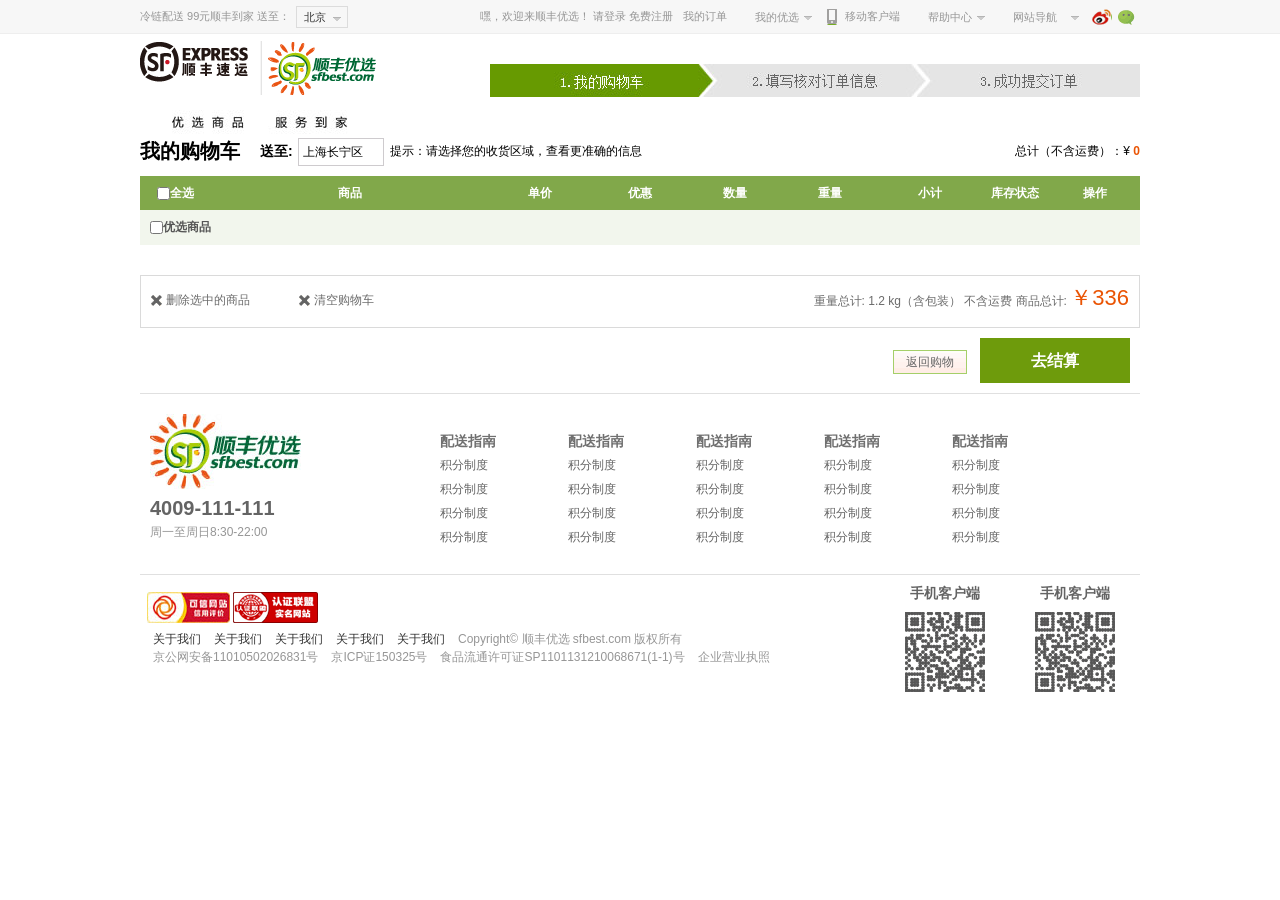
<file: cart-shopping.html>
<!DOCTYPE html>
<html lang="en">
<head>
    <meta charset="UTF-8">
    <title>Title</title>
    <link href="css/base.css" rel="stylesheet"/>
    <link href="css/public.css" rel="stylesheet"/>
    <link href="css/cart-shopping.css" rel="stylesheet"/>
    <script src="js/jquery-1.7.2.min.js"></script>
    <script src="js/jquery-1.12.3.min.js"></script>
    <script src="js/jquery.cookie.js"></script>
    <script src="js/public.js"></script>
    <script src="js/cart-shopping.js"></script>
</head>
<body>
<div class="header">
    <div class="header-wrap wid1000">
        <div class="header-left">
            <p class="fl">冷链配送 99元顺丰到家 送至：</p>
            <span class="wid50 fl" id="city-btn">
                   北京<b></b>
                   <div class="city" id="city-wrap">
                       <div class="city-top">
                           <p class="fl">请选择您的收货城市</p>
                           <div class="off fr" id="off-btn"></div>
                       </div>
                       <ul class="city-middle">
                           <li><a href="###">北京</a></li>
                           <li><a href="###">北京</a></li>
                           <li><a href="###">北京</a></li>
                           <li><a href="###">北京</a></li>
                            <li><a href="###">北京</a></li>
                           <li><a href="###">北京</a></li>
                           <li><a href="###">北京</a></li>
                           <li><a href="###">北京</a></li>
                            <li><a href="###">北京</a></li>
                           <li><a href="###">北京</a></li>
                           <li><a href="###">北京</a></li>
                       </ul>
                       <div class="city-bottom">
                           <div>更多城市：</div>
                           <div class="fl">华东：</div>
                           <ul class="city-option">
                               <li>上海</li>
                               <li>浙江</li>
                               <li>江苏</li>
                               <li>安徽</li>
                           </ul>
                           <div class="con-city huadong">
                               <ul>
                                   <li><a href="###">上海</a></li>
                               </ul>
                               <ul>
                                   <li><a href="###">杭州</a></li>
                                   <li><a href="###">杭州</a></li>
                                   <li><a href="###">杭州</a></li>
                                   <li><a href="###">杭州</a></li>
                                   <li><a href="###">杭州</a></li>
                                   <li><a href="###">杭州</a></li>
                               </ul>
                               <ul>
                                   <li><a href="###">江苏</a></li>
                                   <li><a href="###">江苏</a></li>
                                   <li><a href="###">江苏</a></li>
                                   <li><a href="###">江苏</a></li>
                                   <li><a href="###">江苏</a></li>
                                   <li><a href="###">江苏</a></li>
                               </ul>
                               <ul>
                                   <li><a href="###">合肥</a></li>
                                   <li><a href="###">合肥</a></li>
                                   <li><a href="###">合肥</a></li>
                                   <li><a href="###">合肥</a></li>
                                   <li><a href="###">合肥</a></li>
                                   <li><a href="###">合肥</a></li>
                               </ul>
                           </div>
                           <div class="fl">华南：</div>
                           <ul class="huadong city-option">
                               <li>上海</li>
                               <li>浙江</li>
                               <li>江苏</li>
                               <li>安徽</li>
                           </ul>
                           <div class="con-city">
                               <ul>
                                   <li><a href="###">上海</a></li>
                               </ul>
                               <ul>
                                   <li><a href="###">杭州</a></li>
                                   <li><a href="###">杭州</a></li>
                                   <li><a href="###">杭州</a></li>
                                   <li><a href="###">杭州</a></li>
                                   <li><a href="###">杭州</a></li>
                                   <li><a href="###">杭州</a></li>
                               </ul>
                               <ul>
                                   <li><a href="###">江苏</a></li>
                                   <li><a href="###">江苏</a></li>
                                   <li><a href="###">江苏</a></li>
                                   <li><a href="###">江苏</a></li>
                                   <li><a href="###">江苏</a></li>
                                   <li><a href="###">江苏</a></li>
                               </ul>
                               <ul>
                                   <li><a href="###">合肥</a></li>
                                   <li><a href="###">合肥</a></li>
                                   <li><a href="###">合肥</a></li>
                                   <li><a href="###">合肥</a></li>
                                   <li><a href="###">合肥</a></li>
                                   <li><a href="###">合肥</a></li>
                               </ul>
                           </div>
                           <div class="fl">华北：</div>
                           <ul class="huadong city-option">
                               <li>上海</li>
                               <li>浙江</li>
                               <li>江苏</li>
                               <li>安徽</li>
                           </ul>
                           <div class="con-city">
                               <ul>
                                   <li><a href="###">上海</a></li>
                               </ul>
                               <ul>
                                   <li><a href="###">杭州</a></li>
                                   <li><a href="###">杭州</a></li>
                                   <li><a href="###">杭州</a></li>
                                   <li><a href="###">杭州</a></li>
                                   <li><a href="###">杭州</a></li>
                                   <li><a href="###">杭州</a></li>
                               </ul>
                               <ul>
                                   <li><a href="###">江苏</a></li>
                                   <li><a href="###">江苏</a></li>
                                   <li><a href="###">江苏</a></li>
                                   <li><a href="###">江苏</a></li>
                                   <li><a href="###">江苏</a></li>
                                   <li><a href="###">江苏</a></li>
                               </ul>
                               <ul>
                                   <li><a href="###">合肥</a></li>
                                   <li><a href="###">合肥</a></li>
                                   <li><a href="###">合肥</a></li>
                                   <li><a href="###">合肥</a></li>
                                   <li><a href="###">合肥</a></li>
                                   <li><a href="###">合肥</a></li>
                               </ul>
                           </div>
                           <div class="fl">华中</div>
                           <ul class="huadong city-option">
                               <li>上海</li>
                               <li>浙江</li>
                               <li>江苏</li>
                               <li>安徽</li>
                           </ul>
                           <div class="con-city">
                               <ul>
                                   <li><a href="###">上海</a></li>
                               </ul>
                               <ul>
                                   <li><a href="###">杭州</a></li>
                                   <li><a href="###">杭州</a></li>
                                   <li><a href="###">杭州</a></li>
                                   <li><a href="###">杭州</a></li>
                                   <li><a href="###">杭州</a></li>
                                   <li><a href="###">杭州</a></li>
                               </ul>
                               <ul>
                                   <li><a href="###">江苏</a></li>
                                   <li><a href="###">江苏</a></li>
                                   <li><a href="###">江苏</a></li>
                                   <li><a href="###">江苏</a></li>
                                   <li><a href="###">江苏</a></li>
                                   <li><a href="###">江苏</a></li>
                               </ul>
                               <ul>
                                   <li><a href="###">合肥</a></li>
                                   <li><a href="###">合肥</a></li>
                                   <li><a href="###">合肥</a></li>
                                   <li><a href="###">合肥</a></li>
                                   <li><a href="###">合肥</a></li>
                                   <li><a href="###">合肥</a></li>
                               </ul>
                           </div>
                           <div class="fl">东北：</div>
                           <ul class="huadong city-option">
                               <li>上海</li>
                               <li>浙江</li>
                               <li>江苏</li>
                               <li>安徽</li>
                           </ul>
                           <div class="con-city">
                               <ul>
                                   <li><a href="###">上海</a></li>
                               </ul>
                               <ul>
                                   <li><a href="###">杭州</a></li>
                                   <li><a href="###">杭州</a></li>
                                   <li><a href="###">杭州</a></li>
                                   <li><a href="###">杭州</a></li>
                                   <li><a href="###">杭州</a></li>
                                   <li><a href="###">杭州</a></li>
                               </ul>
                               <ul>
                                   <li><a href="###">江苏</a></li>
                                   <li><a href="###">江苏</a></li>
                                   <li><a href="###">江苏</a></li>
                                   <li><a href="###">江苏</a></li>
                                   <li><a href="###">江苏</a></li>
                                   <li><a href="###">江苏</a></li>
                               </ul>
                               <ul>
                                   <li><a href="###">合肥</a></li>
                                   <li><a href="###">合肥</a></li>
                                   <li><a href="###">合肥</a></li>
                                   <li><a href="###">合肥</a></li>
                                   <li><a href="###">合肥</a></li>
                                   <li><a href="###">合肥</a></li>
                               </ul>
                           </div>
                           <div class="fl">西南：</div>
                           <ul class="huadong city-option">
                               <li>上海</li>
                               <li>浙江</li>
                               <li>江苏</li>
                               <li>安徽</li>
                           </ul>
                           <div class="con-city">
                               <ul>
                                   <li><a href="###">上海</a></li>
                               </ul>
                               <ul>
                                   <li><a href="###">杭州</a></li>
                                   <li><a href="###">杭州</a></li>
                                   <li><a href="###">杭州</a></li>
                                   <li><a href="###">杭州</a></li>
                                   <li><a href="###">杭州</a></li>
                                   <li><a href="###">杭州</a></li>
                               </ul>
                               <ul>
                                   <li><a href="###">江苏</a></li>
                                   <li><a href="###">江苏</a></li>
                                   <li><a href="###">江苏</a></li>
                                   <li><a href="###">江苏</a></li>
                                   <li><a href="###">江苏</a></li>
                                   <li><a href="###">江苏</a></li>
                               </ul>
                               <ul>
                                   <li><a href="###">合肥</a></li>
                                   <li><a href="###">合肥</a></li>
                                   <li><a href="###">合肥</a></li>
                                   <li><a href="###">合肥</a></li>
                                   <li><a href="###">合肥</a></li>
                                   <li><a href="###">合肥</a></li>
                               </ul>
                           </div>
                           <div class="fl">西北：</div>
                           <ul class="huadong city-option">
                               <li>上海</li>
                               <li>浙江</li>
                               <li>江苏</li>
                               <li>安徽</li>
                           </ul>
                           <div class="con-city">
                               <ul>
                                   <li><a href="###">上海</a></li>
                               </ul>
                               <ul>
                                   <li><a href="###">杭州</a></li>
                                   <li><a href="###">杭州</a></li>
                                   <li><a href="###">杭州</a></li>
                                   <li><a href="###">杭州</a></li>
                                   <li><a href="###">杭州</a></li>
                                   <li><a href="###">杭州</a></li>
                               </ul>
                               <ul>
                                   <li><a href="###">江苏</a></li>
                                   <li><a href="###">江苏</a></li>
                                   <li><a href="###">江苏</a></li>
                                   <li><a href="###">江苏</a></li>
                                   <li><a href="###">江苏</a></li>
                                   <li><a href="###">江苏</a></li>
                               </ul>
                               <ul>
                                   <li><a href="###">合肥</a></li>
                                   <li><a href="###">合肥</a></li>
                                   <li><a href="###">合肥</a></li>
                                   <li><a href="###">合肥</a></li>
                                   <li><a href="###">合肥</a></li>
                                   <li><a href="###">合肥</a></li>
                               </ul>
                           </div>







                       </div>
                   </div>
               </span>
        </div>
        <ul class="header-right fr">
            <li>嘿，欢迎来顺丰优选！
                <a href="login.html">请登录</a>
                <a href="register.html">免费注册</a>
            </li>
            <li class="myOrder">
                <a href="###">我的订单</a>
            </li>
            <li class="select" id="best-select">
                <a href="###">我的优选</a>
                <b></b>
                <ul id="select-item">
                    <li><a href="###">我的订单</a></li>
                    <li><a href="###">我的订单</a></li>
                    <li><a href="###">我的订单</a></li>
                    <li><a href="###">我的订单</a></li>
                    <li><a href="###">我的订单</a></li>
                </ul>
            </li>
            <li class="phone" id="phone-client">
                <b></b>
                <a href="###">移动客户端</a>
                <div class="client" id="client-wrap">
                    <div class="qr-code">
                        <span></span>
                        <p></p>
                        <div class="txt">
                            <em>扫描我，即可下载</em>
                            <strong>顺丰优选客户端</strong>
                        </div>
                    </div>
                    <div class="app">
                        <a href="###" class="app-apple"></a>
                        <a href="###" class="app-android"></a>
                    </div>
                    <div class="coupon">
                        <a href="###">先摇卷 后买单</a>
                    </div>
                </div>
            </li>
            <li class="select" id="help-btn">
                <a href="###">帮助中心</a>
                <b></b>
                <ul id="help-item">
                    <li><a href="###">购物指南</a></li>
                    <li><a href="###">购物指南</a></li>
                    <li><a href="###">购物指南</a></li>
                    <li><a href="###">购物指南</a></li>
                    <li><a href="###">购物指南</a></li>
                </ul>
            </li>
            <li class="slitMap select">
                <a href="###">网站导航</a>
                <b></b>
                <div id="slitMapWrap">
                    <dl>
                        <dt class="map1">商品分类</dt>
                        <dd>
                            <a>肉类海鲜</a>
                            <a>肉类海鲜</a>
                            <a>肉类海鲜</a>
                            <a>肉类海鲜</a>
                            <a>肉类海鲜</a>
                            <a>肉类海鲜</a>
                            <a>肉类海鲜</a>
                            <a>肉类海鲜</a>
                        </dd>
                    </dl>
                    <dl>
                        <dt class="map2">特色屏道</dt>
                        <dd>
                            <a>跨境直发</a>
                            <a>跨境直发</a>
                            <a>跨境直发</a>
                            <a>跨境直发</a>
                        </dd>
                    </dl>
                    <dl class="last">
                        <dt class="map3">更多</dt>
                        <dd>
                            <a>客户端</a>
                            <a>关注我们</a>
                            <div class="call">客服电话：4009-111-111</div>
                        </dd>
                    </dl>
                </div>
            </li>
            <li class="weiBo">
                <a href="###">
                    <b></b>
                </a>
            </li>
            <li class="weChat">
                <a href="###">
                    <b></b>
                </a>
                <div id="wxCode">
                    <p>关注顺丰优选微信</p>
                    <div class="wxCodeImg"></div>
                </div>
            </li>
        </ul>
    </div>
</div>
<!--顶部结束-->
<!--logo行-->
<div style="background-color: #fff;width: 100%">
    <div class="logo-wrap wid1000">
        <div class="logo">
            <a href="###" class="logo-left fl"></a>
            <a href="###" class="logo-right fl"></a>
            <img src="images/logo_word.jpg" class="logo-word">
        </div>
        <div class="right-logo">
            <img src="images/step_01.jpg"/>
        </div>
    </div>
</div>

<!--logo行结束-->
<div class="cartMain wid1000">
    <div class="cartHead">
        <h1 class="cartMy">我的购物车</h1>
        <div class="areaShow">
            <h2>送至:</h2>
            <div class="selector">
                上海长宁区
                <div class="content"></div>
            </div>
            <p>提示：请选择您的收货区域，查看更准确的信息</p>

        </div>
        <div class="total">总计（不含运费）：¥<span class="allPrice"> 0</span></div>
    </div>
    <div class="cartMain">
        <div class="cartThead">
            <div class="tCol tCheckbox">
                <input type="checkbox" class="ch-all"/>全选
            </div>
            <div class="tCol tGoods">商品</div>
            <div class="tCol tPrice">单价</div>
            <div class="tCol tPromotion">优惠</div>
            <div class="tCol tQuantity">数量</div>
            <div class="tCol tWeight">重量</div>
            <div class="tCol tSubtotal">小计</div>
            <div class="tCol tInventory">库存状态</div>
            <div class="tCol tOperator">操作</div>
        </div>
        <div class="cartTbody">
            <div class="cartTitle">
                <div class="cartCheckbox">
                    <input type="checkbox" class="ch-all"/>优选商品
                </div>
            </div>
            <ul class="cartItem">
            </ul>
        </div>
        <div class="cartOrderCount">
            <div class="cartBtn">
                <a href="###">删除选中的商品</a>
                <a href="###">清空购物车</a>
            </div>
            <div class="cartTotalItem">
                <span class="weightAll">
                    重量总计:
                    <span class="weightNum">1.2</span>
                    kg（含包装）
                </span>
                <span class="priceAll">不含运费</span>
                <span class="priceNum">商品总计:</span>
                <span class="moneyAll">￥336</span>
            </div>
        </div>
        <div class="cartJsuan">
            <a href="index.html" class="go-shopping">返回购物</a>
            <a href="###" class="calculate">去结算</a>
        </div>
    </div>
</div>
<div class="footer_wrap">
    <div class="footer2">
        <div class="foot2_left">
            <p class="kefu">4009-111-111</p>
            <p>周一至周日8:30-22:00</p>
        </div>
        <div class="foot2_middle">
            <dl>
                <dt>配送指南</dt>
                <dd><a href="###">积分制度</a></dd>
                <dd><a href="###">积分制度</a></dd>
                <dd><a href="###">积分制度</a></dd>
                <dd><a href="###">积分制度</a></dd>
            </dl>
            <dl>
                <dt>配送指南</dt>
                <dd><a href="###">积分制度</a></dd>
                <dd><a href="###">积分制度</a></dd>
                <dd><a href="###">积分制度</a></dd>
                <dd><a href="###">积分制度</a></dd>
            </dl>
            <dl>
                <dt>配送指南</dt>
                <dd><a href="###">积分制度</a></dd>
                <dd><a href="###">积分制度</a></dd>
                <dd><a href="###">积分制度</a></dd>
                <dd><a href="###">积分制度</a></dd>
            </dl>
            <dl>
                <dt>配送指南</dt>
                <dd><a href="###">积分制度</a></dd>
                <dd><a href="###">积分制度</a></dd>
                <dd><a href="###">积分制度</a></dd>
                <dd><a href="###">积分制度</a></dd>
            </dl>
            <dl>
                <dt>配送指南</dt>
                <dd><a href="###">积分制度</a></dd>
                <dd><a href="###">积分制度</a></dd>
                <dd><a href="###">积分制度</a></dd>
                <dd><a href="###">积分制度</a></dd>
            </dl>
        </div>
        <div class="foot2_right">
            <dl class="r_first">
                <dt><a href="###">手机客户端</a></dt>
                <dd></dd>
            </dl>
            <dl>
                <dt><a href="###">手机客户端</a></dt>
                <dd></dd>
            </dl>
        </div>
    </div>
    <div class="footer3">
        <div class="foot_img">
            <a href="###"><img src="images/kxicon.jpg"/></a>
            <a href="###"><img src="images/bottom_sm.png"/></a>
        </div>
        <div class="foot3_info">
            <ul>
                <li><a href="###">关于我们</a></li>
                <li><a href="###">关于我们</a></li>
                <li><a href="###">关于我们</a></li>
                <li><a href="###">关于我们</a></li>
                <li><a href="###">关于我们</a></li>
                <li>Copyright© 顺丰优选 sfbest.com 版权所有</li>
            </ul>
            <ul>
                <li>京公网安备11010502026831号</li>
                <li class="info-btn"><a href="###">京ICP证150325号</a></li>
                <li>食品流通许可证SP1101131210068671(1-1)号</li>
                <li class="info-btn"><a href="###">企业营业执照</a></li>
            </ul>
        </div>
    </div>
</div>

</body>
</html>
</file>
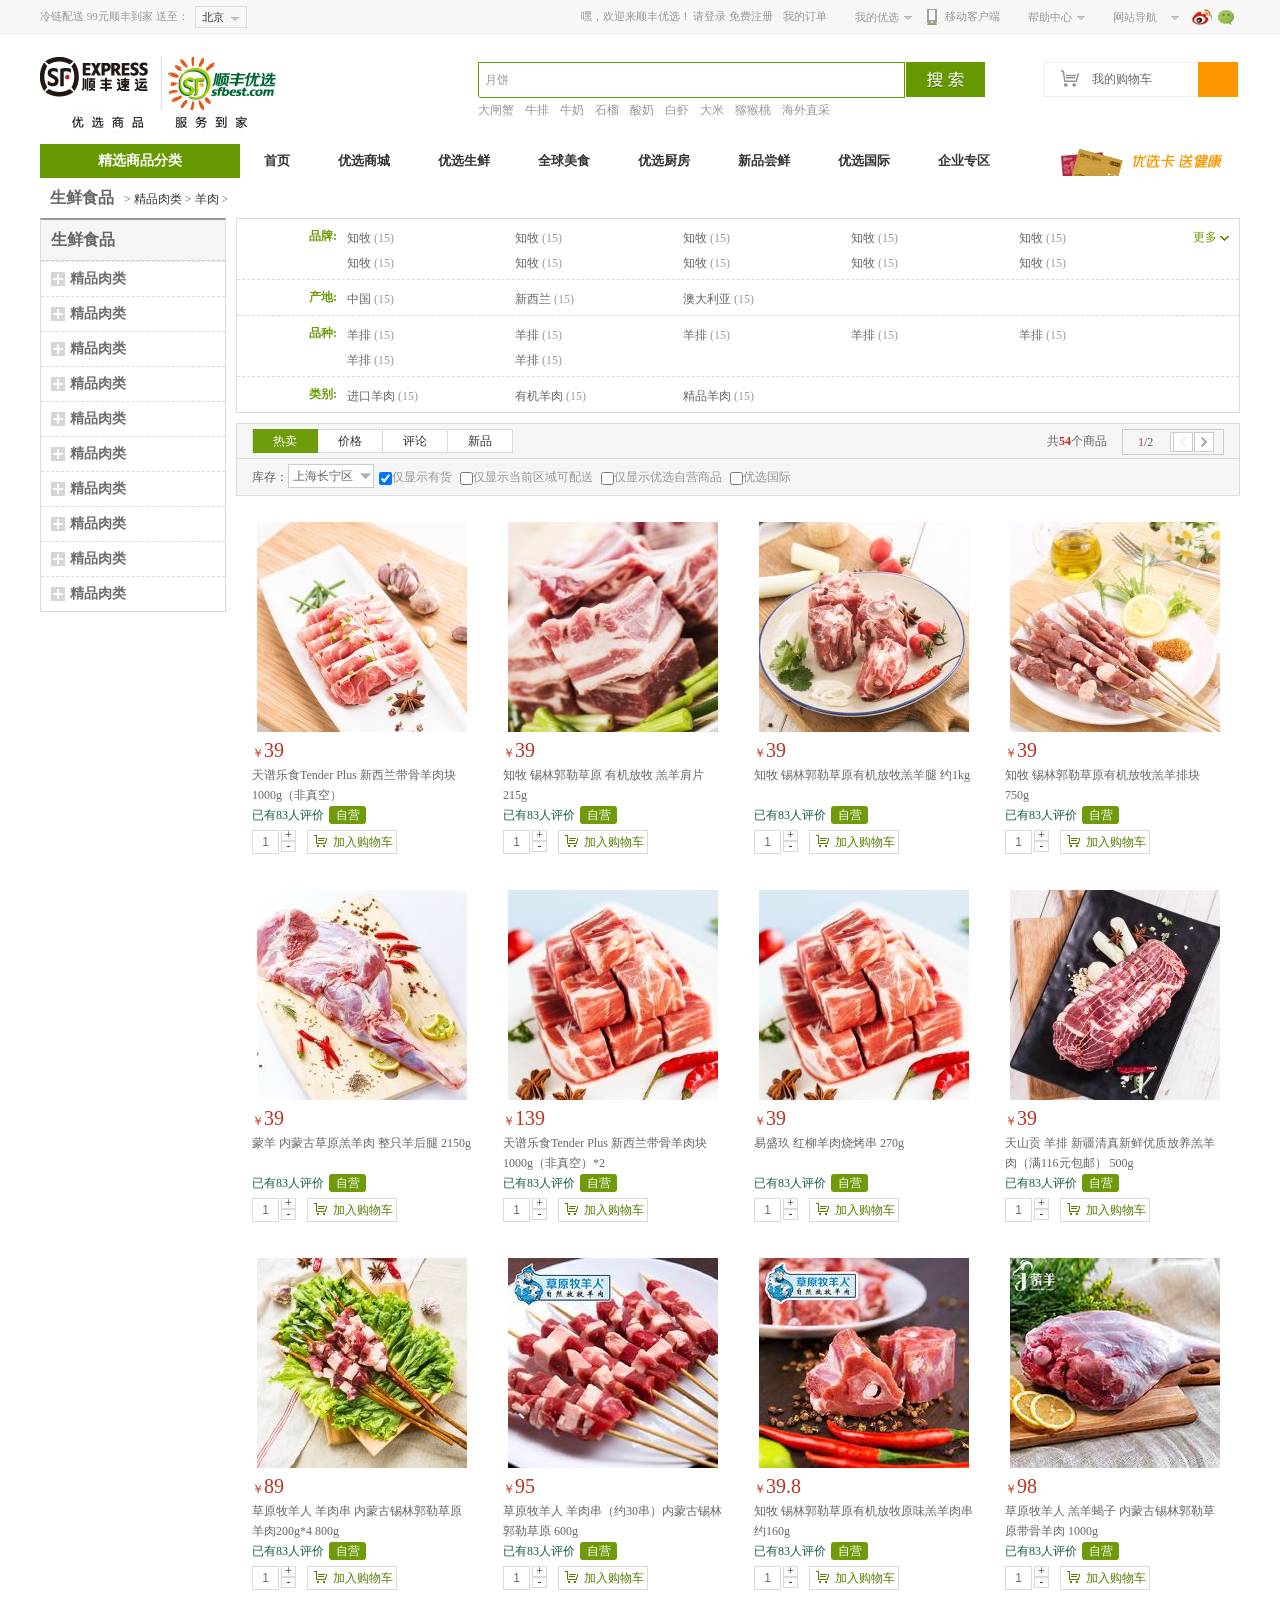
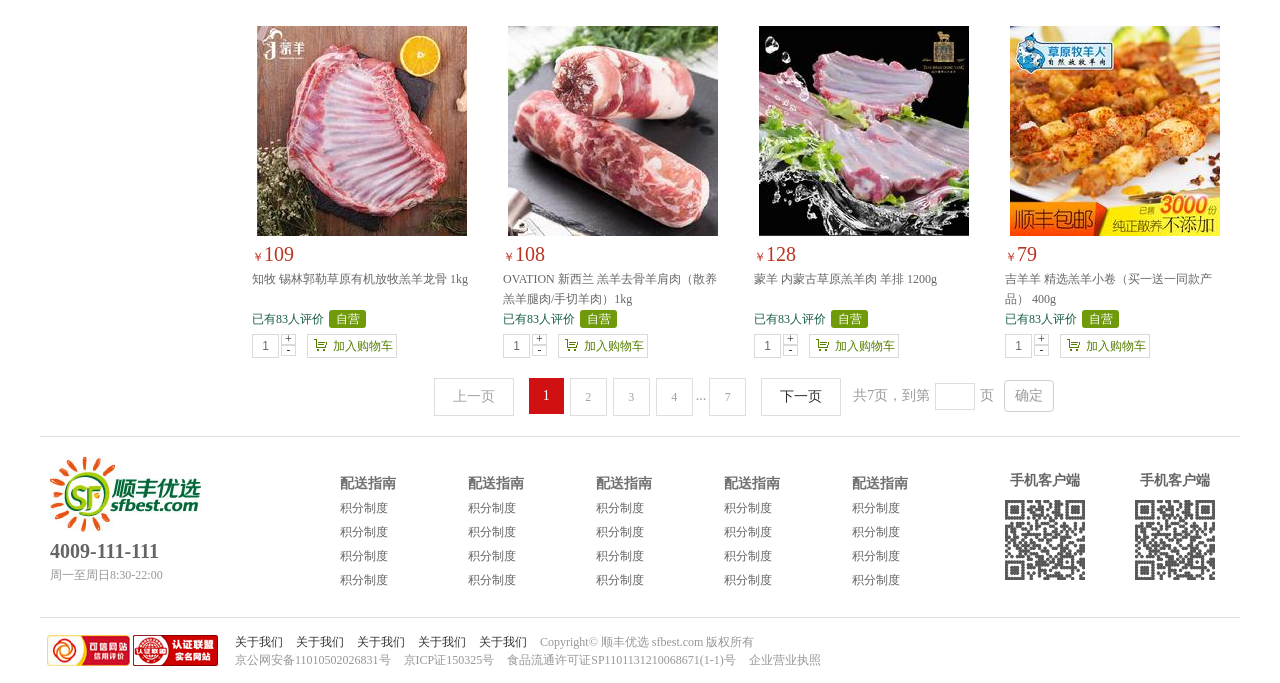
<file: productList.html>
<!DOCTYPE html>
<html lang="en">
<head>
    <meta charset="UTF-8">
    <title>Title</title>
    <link href="css/base.css" rel="stylesheet"/>
    <link href="css/public.css" rel="stylesheet"/>
    <link href="css/productList.css" rel="stylesheet"/>
    <link href="css/jquery-page.css" rel="stylesheet" />
    <script src="js/jquery-1.7.2.min.js"></script>
    <script src="js/jquery-1.12.3.min.js"></script>
    <script src="js/jquery.page.js"></script>


    <script src="js/public.js"></script>
    <script src="js/productList.js"></script>
</head>
<body>
<!--顶部-->
<div class="header">
    <div class="header-wrap wid1200">
        <div class="header-left">
            <p class="fl">冷链配送 99元顺丰到家 送至：</p>
            <span class="wid50 fl" id="city-btn">
                   北京<b></b>
                   <div class="city" id="city-wrap">
                       <div class="city-top">
                           <p class="fl">请选择您的收货城市</p>
                           <div class="off fr" id="off-btn"></div>
                       </div>
                       <ul class="city-middle">
                           <li><a href="###">北京</a></li>
                           <li><a href="###">北京</a></li>
                           <li><a href="###">北京</a></li>
                           <li><a href="###">北京</a></li>
                            <li><a href="###">北京</a></li>
                           <li><a href="###">北京</a></li>
                           <li><a href="###">北京</a></li>
                           <li><a href="###">北京</a></li>
                            <li><a href="###">北京</a></li>
                           <li><a href="###">北京</a></li>
                           <li><a href="###">北京</a></li>
                       </ul>
                       <div class="city-bottom">
                           <div>更多城市：</div>
                           <div class="fl">华东：</div>
                           <ul class="city-option">
                               <li>上海</li>
                               <li>浙江</li>
                               <li>江苏</li>
                               <li>安徽</li>
                           </ul>
                           <div class="con-city huadong">
                               <ul>
                                   <li><a href="###">上海</a></li>
                               </ul>
                               <ul>
                                   <li><a href="###">杭州</a></li>
                                   <li><a href="###">杭州</a></li>
                                   <li><a href="###">杭州</a></li>
                                   <li><a href="###">杭州</a></li>
                                   <li><a href="###">杭州</a></li>
                                   <li><a href="###">杭州</a></li>
                               </ul>
                               <ul>
                                   <li><a href="###">江苏</a></li>
                                   <li><a href="###">江苏</a></li>
                                   <li><a href="###">江苏</a></li>
                                   <li><a href="###">江苏</a></li>
                                   <li><a href="###">江苏</a></li>
                                   <li><a href="###">江苏</a></li>
                               </ul>
                               <ul>
                                   <li><a href="###">合肥</a></li>
                                   <li><a href="###">合肥</a></li>
                                   <li><a href="###">合肥</a></li>
                                   <li><a href="###">合肥</a></li>
                                   <li><a href="###">合肥</a></li>
                                   <li><a href="###">合肥</a></li>
                               </ul>
                           </div>
                           <div class="fl">华南：</div>
                           <ul class="huadong city-option">
                               <li>上海</li>
                               <li>浙江</li>
                               <li>江苏</li>
                               <li>安徽</li>
                           </ul>
                           <div class="con-city">
                               <ul>
                                   <li><a href="###">上海</a></li>
                               </ul>
                               <ul>
                                   <li><a href="###">杭州</a></li>
                                   <li><a href="###">杭州</a></li>
                                   <li><a href="###">杭州</a></li>
                                   <li><a href="###">杭州</a></li>
                                   <li><a href="###">杭州</a></li>
                                   <li><a href="###">杭州</a></li>
                               </ul>
                               <ul>
                                   <li><a href="###">江苏</a></li>
                                   <li><a href="###">江苏</a></li>
                                   <li><a href="###">江苏</a></li>
                                   <li><a href="###">江苏</a></li>
                                   <li><a href="###">江苏</a></li>
                                   <li><a href="###">江苏</a></li>
                               </ul>
                               <ul>
                                   <li><a href="###">合肥</a></li>
                                   <li><a href="###">合肥</a></li>
                                   <li><a href="###">合肥</a></li>
                                   <li><a href="###">合肥</a></li>
                                   <li><a href="###">合肥</a></li>
                                   <li><a href="###">合肥</a></li>
                               </ul>
                           </div>
                           <div class="fl">华北：</div>
                           <ul class="huadong city-option">
                               <li>上海</li>
                               <li>浙江</li>
                               <li>江苏</li>
                               <li>安徽</li>
                           </ul>
                           <div class="con-city">
                               <ul>
                                   <li><a href="###">上海</a></li>
                               </ul>
                               <ul>
                                   <li><a href="###">杭州</a></li>
                                   <li><a href="###">杭州</a></li>
                                   <li><a href="###">杭州</a></li>
                                   <li><a href="###">杭州</a></li>
                                   <li><a href="###">杭州</a></li>
                                   <li><a href="###">杭州</a></li>
                               </ul>
                               <ul>
                                   <li><a href="###">江苏</a></li>
                                   <li><a href="###">江苏</a></li>
                                   <li><a href="###">江苏</a></li>
                                   <li><a href="###">江苏</a></li>
                                   <li><a href="###">江苏</a></li>
                                   <li><a href="###">江苏</a></li>
                               </ul>
                               <ul>
                                   <li><a href="###">合肥</a></li>
                                   <li><a href="###">合肥</a></li>
                                   <li><a href="###">合肥</a></li>
                                   <li><a href="###">合肥</a></li>
                                   <li><a href="###">合肥</a></li>
                                   <li><a href="###">合肥</a></li>
                               </ul>
                           </div>
                           <div class="fl">华中</div>
                           <ul class="huadong city-option">
                               <li>上海</li>
                               <li>浙江</li>
                               <li>江苏</li>
                               <li>安徽</li>
                           </ul>
                           <div class="con-city">
                               <ul>
                                   <li><a href="###">上海</a></li>
                               </ul>
                               <ul>
                                   <li><a href="###">杭州</a></li>
                                   <li><a href="###">杭州</a></li>
                                   <li><a href="###">杭州</a></li>
                                   <li><a href="###">杭州</a></li>
                                   <li><a href="###">杭州</a></li>
                                   <li><a href="###">杭州</a></li>
                               </ul>
                               <ul>
                                   <li><a href="###">江苏</a></li>
                                   <li><a href="###">江苏</a></li>
                                   <li><a href="###">江苏</a></li>
                                   <li><a href="###">江苏</a></li>
                                   <li><a href="###">江苏</a></li>
                                   <li><a href="###">江苏</a></li>
                               </ul>
                               <ul>
                                   <li><a href="###">合肥</a></li>
                                   <li><a href="###">合肥</a></li>
                                   <li><a href="###">合肥</a></li>
                                   <li><a href="###">合肥</a></li>
                                   <li><a href="###">合肥</a></li>
                                   <li><a href="###">合肥</a></li>
                               </ul>
                           </div>
                           <div class="fl">东北：</div>
                           <ul class="huadong city-option">
                               <li>上海</li>
                               <li>浙江</li>
                               <li>江苏</li>
                               <li>安徽</li>
                           </ul>
                           <div class="con-city">
                               <ul>
                                   <li><a href="###">上海</a></li>
                               </ul>
                               <ul>
                                   <li><a href="###">杭州</a></li>
                                   <li><a href="###">杭州</a></li>
                                   <li><a href="###">杭州</a></li>
                                   <li><a href="###">杭州</a></li>
                                   <li><a href="###">杭州</a></li>
                                   <li><a href="###">杭州</a></li>
                               </ul>
                               <ul>
                                   <li><a href="###">江苏</a></li>
                                   <li><a href="###">江苏</a></li>
                                   <li><a href="###">江苏</a></li>
                                   <li><a href="###">江苏</a></li>
                                   <li><a href="###">江苏</a></li>
                                   <li><a href="###">江苏</a></li>
                               </ul>
                               <ul>
                                   <li><a href="###">合肥</a></li>
                                   <li><a href="###">合肥</a></li>
                                   <li><a href="###">合肥</a></li>
                                   <li><a href="###">合肥</a></li>
                                   <li><a href="###">合肥</a></li>
                                   <li><a href="###">合肥</a></li>
                               </ul>
                           </div>
                           <div class="fl">西南：</div>
                           <ul class="huadong city-option">
                               <li>上海</li>
                               <li>浙江</li>
                               <li>江苏</li>
                               <li>安徽</li>
                           </ul>
                           <div class="con-city">
                               <ul>
                                   <li><a href="###">上海</a></li>
                               </ul>
                               <ul>
                                   <li><a href="###">杭州</a></li>
                                   <li><a href="###">杭州</a></li>
                                   <li><a href="###">杭州</a></li>
                                   <li><a href="###">杭州</a></li>
                                   <li><a href="###">杭州</a></li>
                                   <li><a href="###">杭州</a></li>
                               </ul>
                               <ul>
                                   <li><a href="###">江苏</a></li>
                                   <li><a href="###">江苏</a></li>
                                   <li><a href="###">江苏</a></li>
                                   <li><a href="###">江苏</a></li>
                                   <li><a href="###">江苏</a></li>
                                   <li><a href="###">江苏</a></li>
                               </ul>
                               <ul>
                                   <li><a href="###">合肥</a></li>
                                   <li><a href="###">合肥</a></li>
                                   <li><a href="###">合肥</a></li>
                                   <li><a href="###">合肥</a></li>
                                   <li><a href="###">合肥</a></li>
                                   <li><a href="###">合肥</a></li>
                               </ul>
                           </div>
                           <div class="fl">西北：</div>
                           <ul class="huadong city-option">
                               <li>上海</li>
                               <li>浙江</li>
                               <li>江苏</li>
                               <li>安徽</li>
                           </ul>
                           <div class="con-city">
                               <ul>
                                   <li><a href="###">上海</a></li>
                               </ul>
                               <ul>
                                   <li><a href="###">杭州</a></li>
                                   <li><a href="###">杭州</a></li>
                                   <li><a href="###">杭州</a></li>
                                   <li><a href="###">杭州</a></li>
                                   <li><a href="###">杭州</a></li>
                                   <li><a href="###">杭州</a></li>
                               </ul>
                               <ul>
                                   <li><a href="###">江苏</a></li>
                                   <li><a href="###">江苏</a></li>
                                   <li><a href="###">江苏</a></li>
                                   <li><a href="###">江苏</a></li>
                                   <li><a href="###">江苏</a></li>
                                   <li><a href="###">江苏</a></li>
                               </ul>
                               <ul>
                                   <li><a href="###">合肥</a></li>
                                   <li><a href="###">合肥</a></li>
                                   <li><a href="###">合肥</a></li>
                                   <li><a href="###">合肥</a></li>
                                   <li><a href="###">合肥</a></li>
                                   <li><a href="###">合肥</a></li>
                               </ul>
                           </div>







                       </div>
                   </div>
               </span>
        </div>
        <ul class="header-right fr">
            <li>嘿，欢迎来顺丰优选！
                <a href="login.html">请登录</a>
                <a href="register.html">免费注册</a>
            </li>
            <li class="myOrder">
                <a href="###">我的订单</a>
            </li>
            <li class="select" id="best-select">
                <a href="###">我的优选</a>
                <b></b>
                <ul id="select-item">
                    <li><a href="###">我的订单</a></li>
                    <li><a href="###">我的订单</a></li>
                    <li><a href="###">我的订单</a></li>
                    <li><a href="###">我的订单</a></li>
                    <li><a href="###">我的订单</a></li>
                </ul>
            </li>
            <li class="phone" id="phone-client">
                <b></b>
                <a href="###">移动客户端</a>
                <div class="client" id="client-wrap">
                    <div class="qr-code">
                        <span></span>
                        <p></p>
                        <div class="txt">
                            <em>扫描我，即可下载</em>
                            <strong>顺丰优选客户端</strong>
                        </div>
                    </div>
                    <div class="app">
                        <a href="###" class="app-apple"></a>
                        <a href="###" class="app-android"></a>
                    </div>
                    <div class="coupon">
                        <a href="###">先摇卷 后买单</a>
                    </div>
                </div>
            </li>
            <li class="select" id="help-btn">
                <a href="###">帮助中心</a>
                <b></b>
                <ul id="help-item">
                    <li><a href="###">购物指南</a></li>
                    <li><a href="###">购物指南</a></li>
                    <li><a href="###">购物指南</a></li>
                    <li><a href="###">购物指南</a></li>
                    <li><a href="###">购物指南</a></li>
                </ul>
            </li>
            <li class="slitMap select">
                <a href="###">网站导航</a>
                <b></b>
                <div id="slitMapWrap">
                    <dl>
                        <dt class="map1">商品分类</dt>
                        <dd>
                            <a>肉类海鲜</a>
                            <a>肉类海鲜</a>
                            <a>肉类海鲜</a>
                            <a>肉类海鲜</a>
                            <a>肉类海鲜</a>
                            <a>肉类海鲜</a>
                            <a>肉类海鲜</a>
                            <a>肉类海鲜</a>
                        </dd>
                    </dl>
                    <dl>
                        <dt class="map2">特色屏道</dt>
                        <dd>
                            <a>跨境直发</a>
                            <a>跨境直发</a>
                            <a>跨境直发</a>
                            <a>跨境直发</a>
                        </dd>
                    </dl>
                    <dl class="last">
                        <dt class="map3">更多</dt>
                        <dd>
                            <a>客户端</a>
                            <a>关注我们</a>
                            <div class="call">客服电话：4009-111-111</div>
                        </dd>
                    </dl>
                </div>
            </li>
            <li class="weiBo">
                <a href="###">
                    <b></b>
                </a>
            </li>
            <li class="weChat">
                <a href="###">
                    <b></b>
                </a>
                <div id="wxCode">
                    <p>关注顺丰优选微信</p>
                    <div class="wxCodeImg"></div>
                </div>
            </li>
        </ul>
    </div>
</div>
<!--顶部结束-->
<!--logo行-->
<div style="background-color: #fff;width: 100%">
    <div class="logo-wrap wid1200">
        <div class="logo">
            <a href="###" class="logo-left fl"></a>
            <a href="###" class="logo-right fl"></a>
            <img src="images/logo_word.jpg" class="logo-word">
        </div>
        <div class="search">
            <input type="text" class="text fl" id="search-box" value="月饼"/>
            <ul id="con-list"></ul>
            <div class="select-ico fr"></div>
            <ul class="hot-search">
                <li><a href="###">大闸蟹</a></li>
                <li><a href="###">牛排</a></li>
                <li><a href="###">牛奶</a></li>
                <li><a href="###">石榴</a></li>
                <li><a href="###">酸奶</a></li>
                <li><a href="###">白虾</a></li>
                <li><a href="###">大米</a></li>
                <li><a href="###">猕猴桃</a></li>
                <li><a href="###">海外直采</a></li>
            </ul>
        </div>
        <div class="shopping-car">
            <em></em>
            <a href="###">我的购物车</a>
            <b></b>
        </div>
    </div>
</div>

<!--logo行结束-->
<!--页面主体导航部分-->
<div style="background-color: #fff;width: 100%">
    <div class="mainNav">
        <div class="all-sort fl">
            <a href="###" class="sort-tit">精选商品分类</a>
            <ul class="sort-list">
                <li class="item-list">
                    <h3>
                        <p class="flesh"></p>
                        <a>肉类海鲜</a>
                    </h3>
                    <ol class="subCat">
                        <li><a href="###">大闸蟹</a></li>
                        <li><a href="###">牛肉</a></li>
                        <li><a href="###">虾</a></li>
                        <li><a href="###">羊肉</a></li>
                    </ol>
                    <div class="inner-sort">
                        <div class="cat-sort">
                            <dl>
                                <dt><a>母婴食品</a></dt>
                                <dd>
                                    <a>奶粉</a>
                                    <a>奶粉</a>
                                    <a>奶粉</a>
                                    <a>奶粉</a>
                                    <a>奶粉</a>
                                    <a>奶粉</a>
                                    <a>奶粉</a>
                                    <a>奶粉</a>
                                    <a>奶粉</a>
                                    <a>奶粉</a>
                                    <a>奶粉</a>
                                    <a>奶粉</a>
                                    <a>奶粉</a>
                                    <a>奶粉</a>
                                    <a>奶粉</a>
                                </dd>
                            </dl>
                            <dl>
                                <dt><a>母婴食品</a></dt>
                                <dd>
                                    <a>奶粉</a>
                                    <a>奶粉</a>
                                    <a>奶粉</a>
                                    <a>奶粉</a>
                                    <a>奶粉</a>
                                    <a>奶粉</a>
                                    <a>奶粉</a>
                                    <a>奶粉</a>
                                    <a>奶粉</a>
                                    <a>奶粉</a>
                                    <a>奶粉</a>
                                    <a>奶粉</a>
                                    <a>奶粉</a>
                                    <a>奶粉</a>
                                    <a>奶粉</a>
                                </dd>
                            </dl>
                            <dl>
                                <dt><a>母婴食品</a></dt>
                                <dd>
                                    <a>奶粉</a>
                                    <a>奶粉</a>
                                    <a>奶粉</a>
                                    <a>奶粉</a>
                                    <a>奶粉</a>
                                    <a>奶粉</a>
                                    <a>奶粉</a>
                                    <a>奶粉</a>
                                    <a>奶粉</a>
                                    <a>奶粉</a>
                                    <a>奶粉</a>
                                    <a>奶粉</a>
                                    <a>奶粉</a>
                                    <a>奶粉</a>
                                    <a>奶粉</a>
                                </dd>
                            </dl>
                            <dl>
                                <dt><a>母婴食品</a></dt>
                                <dd>
                                    <a>奶粉</a>
                                    <a>奶粉</a>
                                    <a>奶粉</a>
                                    <a>奶粉</a>
                                    <a>奶粉</a>
                                    <a>奶粉</a>
                                    <a>奶粉</a>
                                    <a>奶粉</a>
                                    <a>奶粉</a>
                                    <a>奶粉</a>
                                    <a>奶粉</a>
                                    <a>奶粉</a>
                                    <a>奶粉</a>
                                    <a>奶粉</a>
                                    <a>奶粉</a>
                                </dd>
                            </dl>
                        </div>
                        <a href="###" class="ad-img"><div><img src="images/sort-img.jpg"/></div></a>
                    </div>
                </li>
                <li class="item-list">
                    <h3>
                        <p class="deli"></p>
                        <a>熟食蛋奶</a>
                    </h3>
                    <ol class="subCat">
                        <li><a href="###">熟食</a></li>
                        <li><a href="###">蛋品</a></li>
                        <li><a href="###">低温奶</a></li>
                    </ol>
                    <div class="inner-sort">
                        <div class="cat-sort">
                            <dl>
                                <dt><a>肉类熟食</a></dt>
                                <dd>
                                    <a>羊肉</a>
                                    <a>羊肉</a>
                                    <a>羊肉</a>
                                    <a>羊肉</a>
                                    <a>羊肉</a>
                                    <a>羊肉</a>
                                </dd>
                            </dl>
                            <dl>
                                <dt><a>肉类熟食</a></dt>
                                <dd>
                                    <a>羊肉</a>
                                    <a>羊肉</a>
                                    <a>羊肉</a>
                                    <a>羊肉</a>
                                    <a>羊肉</a>
                                    <a>羊肉</a>
                                </dd>
                            </dl>
                            <dl>
                                <dt><a>肉类熟食</a></dt>
                                <dd>
                                    <a>羊肉</a>
                                    <a>羊肉</a>
                                    <a>羊肉</a>
                                    <a>羊肉</a>
                                    <a>羊肉</a>
                                    <a>羊肉</a>
                                </dd>
                            </dl>
                            <dl>
                                <dt><a>肉类熟食</a></dt>
                                <dd>
                                    <a>羊肉</a>
                                    <a>羊肉</a>
                                    <a>羊肉</a>
                                    <a>羊肉</a>
                                    <a>羊肉</a>
                                    <a>羊肉</a>
                                </dd>
                            </dl>
                        </div>
                        <a href="###" class="ad-img"><div><img src="images/sort-img.jpg"/></div></a>
                    </div>
                </li>
                <li class="item-list">
                    <h3>
                        <p class="fruit"></p>
                        <a>水果蔬菜</a>
                    </h3>
                    <ol class="subCat">
                        <li><a href="###">水果</a></li>
                        <li><a href="###">蔬菜</a></li>
                    </ol>
                    <div class="inner-sort">
                        <div class="cat-sort">
                            <dl>
                                <dt><a>水果</a></dt>
                                <dd>
                                    <a>苹果</a>
                                    <a>苹果</a>
                                    <a>苹果</a>
                                    <a>苹果</a>
                                    <a>苹果</a>
                                    <a>苹果</a>
                                    <a>苹果</a>
                                    <a>苹果</a>
                                    <a>苹果</a>
                                    <a>苹果</a>
                                    <a>苹果</a>
                                    <a>苹果</a>
                                </dd>
                            </dl>
                            <dl>
                                <dt><a>水果</a></dt>
                                <dd>
                                    <a>苹果</a>
                                    <a>苹果</a>
                                    <a>苹果</a>
                                    <a>苹果</a>
                                    <a>苹果</a>
                                    <a>苹果</a>
                                    <a>苹果</a>
                                    <a>苹果</a>
                                    <a>苹果</a>
                                    <a>苹果</a>
                                    <a>苹果</a>
                                    <a>苹果</a>
                                </dd>
                            </dl>
                        </div>
                        <a href="###" class="ad-img"><div><img src="images/sort-img.jpg"/></div></a>
                    </div>
                </li>
                <li class="item-list">
                    <h3>
                        <p class="drinks"></p>
                        <a>酒水饮料</a>
                    </h3>
                    <ol class="subCat">
                        <li><a href="###">葡萄酒</a></li>
                        <li><a href="###">啤酒</a></li>
                        <li><a href="###">白酒</a></li>
                        <li><a href="###">牛奶</a></li>
                    </ol>
                </li>
                <li class="item-list">
                    <h3>
                        <p class="food"></p>
                        <a>休闲食品</a>
                    </h3>
                    <ol class="subCat">
                        <li><a href="###">巧克力</a></li>
                        <li><a href="###">坚果</a></li>
                        <li><a href="###">曲奇</a></li>
                        <li><a href="###">月饼</a></li>
                    </ol>
                </li>
                <li class="item-list">
                    <h3>
                        <p class="tea"></p>
                        <a>冲调茶饮</a>
                    </h3>
                    <ol class="subCat">
                        <li><a href="###">大闸蟹</a></li>
                        <li><a href="###">牛肉</a></li>
                        <li><a href="###">虾</a></li>
                        <li><a href="###">羊肉</a></li>
                    </ol>
                </li>
                <li class="item-list">
                    <h3>
                        <p class="oil"></p>
                        <a>油粮干货</a>
                    </h3>
                    <ol class="subCat">
                        <li><a href="###">大闸蟹</a></li>
                        <li><a href="###">牛肉</a></li>
                        <li><a href="###">虾</a></li>
                        <li><a href="###">羊肉</a></li>
                    </ol>
                </li>
                <li class="item-list">
                    <h3>
                        <p class="else"></p>
                        <a>优选国际</a>
                    </h3>
                    <ol class="subCat">
                        <li><a href="###">奶粉</a></li>
                        <li><a href="###">纸尿裤</a></li>
                        <li><a href="###">韩妆</a></li>
                        <li><a href="###">保健</a></li>
                    </ol>
                </li>
            </ul>

        </div>
        <ul class="nav fl">
            <li><a href="index.html">首页</a></li>
            <li><a href="###">优选商城</a></li>
            <li><a href="###">优选生鲜</a></li>
            <li><a href="###">全球美食</a></li>
            <li><a href="###">优选厨房</a></li>
            <li><a href="###">新品尝鲜</a></li>
            <li><a href="###">优选国际</a></li>
            <li><a href="###">企业专区</a></li>
        </ul>
        <a class="fr" href="###"><img src="images/nav_right.jpg"/></a>
    </div>
</div>
<!--页面主体导航部分结束-->
<div class="breadcrumb">
    <b><a href="###">生鲜食品</a></b>
    <span>
        >
        <a href="###">精品肉类</a>
        >
        <a href="###">羊肉</a>
        >
    </span>
</div>
<div class="content-list">
    <div class="left-list">
        <dl class="catList" id="cate-all">
            <dt class="dt">生鲜食品</dt>
            <dd class="dd">
                <h3>
                    <b></b>
                    精品肉类
                </h3>
                <ul>
                    <li><a href="###">牛肉</a></li>
                    <li><a href="###" class="current">羊肉</a></li>
                    <li><a href="###">猪肉</a></li>
                    <li><a href="###">禽类</a></li>
                    <li><a href="###">腌腊肉品</a></li>
                    <li><a href="###">其他肉类</a></li>
                    <li><a href="###">肉类礼盒</a></li>
                </ul>
            </dd>
            <dd class="dd">
                <h3>
                    <b></b>
                    精品肉类
                </h3>
                <ul>
                    <li><a href="###">牛肉</a></li>
                    <li><a href="###" class="current">羊肉</a></li>
                    <li><a href="###">猪肉</a></li>
                    <li><a href="###">禽类</a></li>
                    <li><a href="###">腌腊肉品</a></li>
                    <li><a href="###">其他肉类</a></li>
                    <li><a href="###">肉类礼盒</a></li>
                </ul>
            </dd>
            <dd class="dd">
                <h3>
                    <b></b>
                    精品肉类
                </h3>
                <ul>
                    <li><a href="###">牛肉</a></li>
                    <li><a href="###" class="current">羊肉</a></li>
                    <li><a href="###">猪肉</a></li>
                    <li><a href="###">禽类</a></li>
                    <li><a href="###">腌腊肉品</a></li>
                    <li><a href="###">其他肉类</a></li>
                    <li><a href="###">肉类礼盒</a></li>
                </ul>
            </dd>
            <dd class="dd">
                <h3>
                    <b></b>
                    精品肉类
                </h3>
                <ul>
                    <li><a href="###">牛肉</a></li>
                    <li><a href="###" class="current">羊肉</a></li>
                    <li><a href="###">猪肉</a></li>
                    <li><a href="###">禽类</a></li>
                    <li><a href="###">腌腊肉品</a></li>
                    <li><a href="###">其他肉类</a></li>
                    <li><a href="###">肉类礼盒</a></li>
                </ul>
            </dd>
            <dd class="dd">
                <h3>
                    <b></b>
                    精品肉类
                </h3>
                <ul>
                    <li><a href="###">牛肉</a></li>
                    <li><a href="###" class="current">羊肉</a></li>
                    <li><a href="###">猪肉</a></li>
                    <li><a href="###">禽类</a></li>
                    <li><a href="###">腌腊肉品</a></li>
                    <li><a href="###">其他肉类</a></li>
                    <li><a href="###">肉类礼盒</a></li>
                </ul>
            </dd>
            <dd class="dd">
                <h3>
                    <b></b>
                    精品肉类
                </h3>
                <ul>
                    <li><a href="###">牛肉</a></li>
                    <li><a href="###" class="current">羊肉</a></li>
                    <li><a href="###">猪肉</a></li>
                    <li><a href="###">禽类</a></li>
                    <li><a href="###">腌腊肉品</a></li>
                    <li><a href="###">其他肉类</a></li>
                    <li><a href="###">肉类礼盒</a></li>
                </ul>
            </dd>
            <dd class="dd">
                <h3>
                    <b></b>
                    精品肉类
                </h3>
                <ul>
                    <li><a href="###">牛肉</a></li>
                    <li><a href="###" class="current">羊肉</a></li>
                    <li><a href="###">猪肉</a></li>
                    <li><a href="###">禽类</a></li>
                    <li><a href="###">腌腊肉品</a></li>
                    <li><a href="###">其他肉类</a></li>
                    <li><a href="###">肉类礼盒</a></li>
                </ul>
            </dd>
            <dd class="dd">
                <h3>
                    <b></b>
                    精品肉类
                </h3>
                <ul>
                    <li><a href="###">牛肉</a></li>
                    <li><a href="###" class="current">羊肉</a></li>
                    <li><a href="###">猪肉</a></li>
                    <li><a href="###">禽类</a></li>
                    <li><a href="###">腌腊肉品</a></li>
                    <li><a href="###">其他肉类</a></li>
                    <li><a href="###">肉类礼盒</a></li>
                </ul>
            </dd>
            <dd class="dd">
                <h3>
                    <b></b>
                    精品肉类
                </h3>
                <ul>
                    <li><a href="###">牛肉</a></li>
                    <li><a href="###" class="current">羊肉</a></li>
                    <li><a href="###">猪肉</a></li>
                    <li><a href="###">禽类</a></li>
                    <li><a href="###">腌腊肉品</a></li>
                    <li><a href="###">其他肉类</a></li>
                    <li><a href="###">肉类礼盒</a></li>
                </ul>
            </dd>
            <dd class="dd">
                <h3>
                    <b></b>
                    精品肉类
                </h3>
                <ul>
                    <li><a href="###">牛肉</a></li>
                    <li><a href="###" class="current">羊肉</a></li>
                    <li><a href="###">猪肉</a></li>
                    <li><a href="###">禽类</a></li>
                    <li><a href="###">腌腊肉品</a></li>
                    <li><a href="###">其他肉类</a></li>
                    <li><a href="###">肉类礼盒</a></li>
                </ul>
            </dd>
        </dl>
    </div>
    <div class="right-list">
        <div class="r-select">
            <div class="attrs-extend">
                <div class="attr" style="border-top:none;">
                    <div class="a-key">品牌:</div>
                    <div class="a-value">
                        <ul class="v-list">
                            <li><a href="###">
                                知牧
                                <span class="v-num">(15)</span>
                            </a></li>
                            <li><a href="###">
                                知牧
                                <span class="v-num">(15)</span>
                            </a></li>
                            <li><a href="###">
                                知牧
                                <span class="v-num">(15)</span>
                            </a></li>
                            <li><a href="###">
                                知牧
                                <span class="v-num">(15)</span>
                            </a></li>
                            <li><a href="###">
                                知牧
                                <span class="v-num">(15)</span>
                            </a></li>
                            <li><a href="###">
                                知牧
                                <span class="v-num">(15)</span>
                            </a></li>
                            <li><a href="###">
                                知牧
                                <span class="v-num">(15)</span>
                            </a></li>
                            <li><a href="###">
                                知牧
                                <span class="v-num">(15)</span>
                            </a></li>
                            <li><a href="###">
                                知牧
                                <span class="v-num">(15)</span>
                            </a></li>
                            <li><a href="###">
                                知牧
                                <span class="v-num">(15)</span>
                            </a></li>
                            <li class="hide"><a href="###">
                                知牧
                                <span class="v-num">(15)</span>
                            </a></li>
                        </ul>
                        <div class="v-btn">
                            <span class="b-more"><b></b>更多</span>
                            <span class="b-less"><b></b>收起</span>
                        </div>
                    </div>
                </div>
                <div class="attr">
                    <div class="a-key">产地:</div>
                    <div class="a-value">
                        <ul class="v-list">
                            <li><a href="###">
                                中国
                                <span class="v-num">(15)</span>
                            </a></li>
                            <li><a href="###">
                                新西兰
                                <span class="v-num">(15)</span>
                            </a></li>
                            <li><a href="###">
                                澳大利亚
                                <span class="v-num">(15)</span>
                            </a></li>
                        </ul>
                    </div>
                </div>
                <div class="attr">
                    <div class="a-key">品种:</div>
                    <div class="a-value">
                        <ul class="v-list">
                            <li><a href="###">
                                羊排
                                <span class="v-num">(15)</span>
                            </a></li>
                            <li><a href="###">
                                羊排
                                <span class="v-num">(15)</span>
                            </a></li>
                            <li><a href="###">
                                羊排
                                <span class="v-num">(15)</span>
                            </a></li>
                            <li><a href="###">
                                羊排
                                <span class="v-num">(15)</span>
                            </a></li>
                            <li><a href="###">
                                羊排
                                <span class="v-num">(15)</span>
                            </a></li>
                            <li><a href="###">
                                羊排
                                <span class="v-num">(15)</span>
                            </a></li>
                            <li><a href="###">
                                羊排
                                <span class="v-num">(15)</span>
                            </a></li>
                        </ul>
                    </div>
                </div>
                <div class="attr">
                    <div class="a-key">类别:</div>
                    <div class="a-value">
                        <ul class="v-list">
                            <li><a href="###">
                                进口羊肉
                                <span class="v-num">(15)</span>
                            </a></li>
                            <li><a href="###">
                                有机羊肉
                                <span class="v-num">(15)</span>
                            </a></li>
                            <li><a href="###">
                                精品羊肉
                                <span class="v-num">(15)</span>
                            </a></li>
                        </ul>
                    </div>
                </div>
            </div>
        </div>
        <div class="r-filter">
            <div class="f-sort">
                <ul class="sort">
                    <li class="current"><a href="###">热卖</a></li>
                    <li><a href="###">价格</a></li>
                    <li><a href="###">评论</a></li>
                    <li><a href="###">新品</a></li>
                </ul>
                <div class="page">
                    <p class="p-page"><span>1</span>/2</p>
                    <a id="p-prev" class="p-btn"></a>
                    <span class="p-btn prev"></span>
                    <a id="p-next" class="p-btn"></a>
                    <span class="p-btn next hide"></span>
                </div>
                <div class="total">共<span>54</span>个商品</div>
            </div>
            <div class="f-stock">
                <div class="store">库存：</div>
                <div class="address">
                    <div class="a-title">
                        上海长宁区
                        <em></em>
                    </div>
                    <div class="content">
                    </div>
                </div>
                <div class="rowFilter">
                    <form>
                        <span><input type="checkbox" checked/>仅显示有货</span>
                        <span><input type="checkbox"/>仅显示当前区域可配送</span>
                        <span><input type="checkbox"/>仅显示优选自营商品</span>
                        <span><input type="checkbox"/>优选国际</span>
                    </form>
                </div>
                <div class="clear"></div>
            </div>
        </div>
        <ul class="r-pList">
        </ul>
        <div class="page-footer" id="page-rows"></div>
    </div>
    <div class="footer_wrap">
        <div class="footer2">
            <div class="foot2_left">
                <p class="kefu">4009-111-111</p>
                <p>周一至周日8:30-22:00</p>
            </div>
            <div class="foot2_middle">
                <dl>
                    <dt>配送指南</dt>
                    <dd><a href="###">积分制度</a></dd>
                    <dd><a href="###">积分制度</a></dd>
                    <dd><a href="###">积分制度</a></dd>
                    <dd><a href="###">积分制度</a></dd>
                </dl>
                <dl>
                    <dt>配送指南</dt>
                    <dd><a href="###">积分制度</a></dd>
                    <dd><a href="###">积分制度</a></dd>
                    <dd><a href="###">积分制度</a></dd>
                    <dd><a href="###">积分制度</a></dd>
                </dl>
                <dl>
                    <dt>配送指南</dt>
                    <dd><a href="###">积分制度</a></dd>
                    <dd><a href="###">积分制度</a></dd>
                    <dd><a href="###">积分制度</a></dd>
                    <dd><a href="###">积分制度</a></dd>
                </dl>
                <dl>
                    <dt>配送指南</dt>
                    <dd><a href="###">积分制度</a></dd>
                    <dd><a href="###">积分制度</a></dd>
                    <dd><a href="###">积分制度</a></dd>
                    <dd><a href="###">积分制度</a></dd>
                </dl>
                <dl>
                    <dt>配送指南</dt>
                    <dd><a href="###">积分制度</a></dd>
                    <dd><a href="###">积分制度</a></dd>
                    <dd><a href="###">积分制度</a></dd>
                    <dd><a href="###">积分制度</a></dd>
                </dl>
            </div>
            <div class="foot2_right">
                <dl class="r_first">
                    <dt><a href="###">手机客户端</a></dt>
                    <dd></dd>
                </dl>
                <dl>
                    <dt><a href="###">手机客户端</a></dt>
                    <dd></dd>
                </dl>
            </div>
        </div>
        <div class="footer3">
            <div class="foot_img">
                <a href="###"><img src="images/kxicon.jpg"/></a>
                <a href="###"><img src="images/bottom_sm.png"/></a>
            </div>
            <div class="foot3_info">
                <ul>
                    <li><a href="###">关于我们</a></li>
                    <li><a href="###">关于我们</a></li>
                    <li><a href="###">关于我们</a></li>
                    <li><a href="###">关于我们</a></li>
                    <li><a href="###">关于我们</a></li>
                    <li>Copyright© 顺丰优选 sfbest.com 版权所有</li>
                </ul>
                <ul>
                    <li>京公网安备11010502026831号</li>
                    <li class="info-btn"><a href="###">京ICP证150325号</a></li>
                    <li>食品流通许可证SP1101131210068671(1-1)号</li>
                    <li class="info-btn"><a href="###">企业营业执照</a></li>
                </ul>
            </div>
        </div>
    </div>
</div>
</body>
</html>
</file>
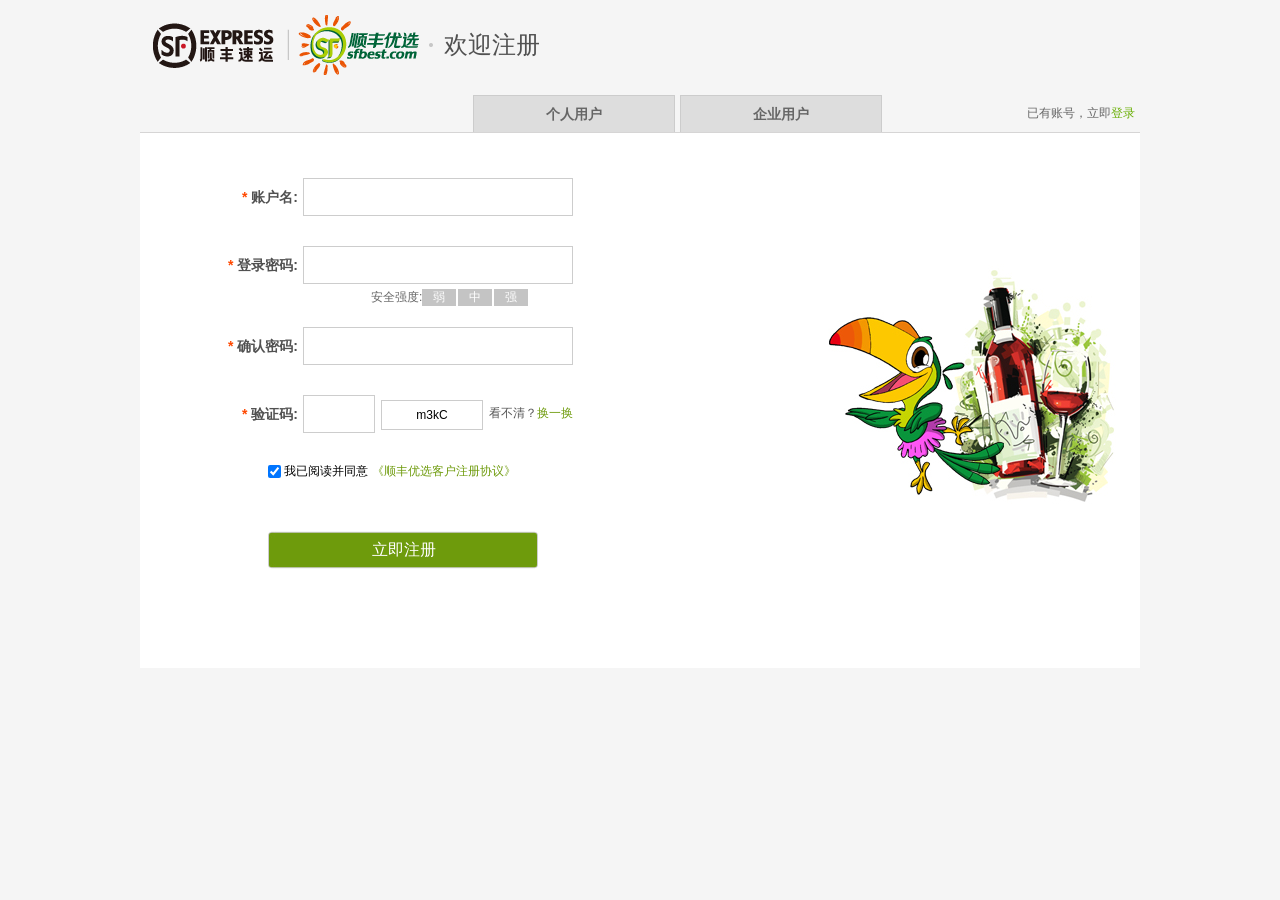
<file: register.html>
<!DOCTYPE html>
<html lang="en">
<head>
    <meta charset="UTF-8">
    <title>Title</title>
    <link href="css/base.css" rel="stylesheet"/>
    <link href="css/register.css" rel="stylesheet"/>
    <script src="js/jquery-1.12.3.min.js"></script>
    <script src="js/register.js"></script>
</head>
<body>
    <div class="header">
        <a href="###">
            <img src="images/logo.png"/>
            <span>欢迎注册</span>
        </a>
    </div>
    <div class="reg-title">
        <ul class="tabUser">
            <li>个人用户</li>
            <li>企业用户</li>
            <li class="last">已有账号，立即<a href="login.html">登录</a></li>
        </ul>
    </div>
    <div class="reg-main">
        <ul class="userInfo">
            <li class="infoItem username">
                <h2 class="title">
                    <span>*</span>
                    账户名:
                </h2>
                <div class="cont">
                    <input type="text"/>
                    <em></em>
                </div>
                <p class="prompt">&nbsp;</p>
            </li>
            <li class="infoItem password">
                <h2 class="title">
                    <span>*</span>
                    登录密码:
                </h2>
                <div class="cont">
                    <input type="password"/>
                    <em></em>
                </div>
                <p class="prompt">&nbsp;</p>
            </li>
            <li class="infoItem safe">
                <div class="safety">安全强度:</div>
                <ul class="safe_list">
                    <li class="weak">弱</li>
                    <li class="middle">中</li>
                    <li class="powerful">强</li>
                </ul>

            </li>
            <li class="infoItem password-sure">
                <h2 class="title">
                    <span>*</span>
                    确认密码:
                </h2>
                <div class="cont">
                    <input type="password"/>
                    <em></em>
                </div>
                <p class="prompt">&nbsp;</p>
            </li>
            <li class="infoItem ver-code">
                <h2 class="title">
                    <span>*</span>
                    验证码:
                </h2>
                <div class="cont">
                    <input type="text"/>
                    <em></em>
                </div>
                <div class="code-random" title="看不清？换一换">&nbsp;</div>
                <span class="code-title">看不清？<a>换一换</a></span>
                <p class="prompt">&nbsp;</p>
            </li>
            <li class="infoItem phone-code" style="display: none">
                <h2 class="title">
                    <span>*</span>
                    短信验证码:
                </h2>
                <div class="cont">
                    <input type="text"/>
                </div>
                <button>获取短信验证码</button>
                <p class="prompt">&nbsp;</p>
            </li>
            <li class="infoItem agree">
                <input type="checkbox" checked/>
                我已阅读并同意
                <a href="https://passport.sfbest.com/xy.html">《顺丰优选客户注册协议》</a>
            </li>
            <li class="infoItem reg-btn">
                <a href="login.html">立即注册</a>
            </li>
        </ul>
    </div>
<script>
    $(".userInfo input").blur(function(){
        if($("em:hidden").length==0){
        $(".phone-code").show();
    }
    })

</script>



</body>
</html>
</file>
<file: css/base.css>
@charset "utf-8";

/*样式重置*/
body, h1, h2,h3,h4,h5,h6,p,dl,dd,ol,ul,form, input,textarea,th,td,select { margin:0; padding:0;}
em,i { font-style:normal;}
li { list-style:none;}
a { text-decoration:none; cursor:pointer; color: #333; }
sub,sup {}
a:focus {outline:none;}
b{ font-weight:normal;}
img { border:none; vertical-align:top;}/*却掉图片间隙*/
input, textarea {vertical-align: middle;outline: none; border:none; background:none; box-sizing:content-box;}
textarea { resize:none; overflow:auto; }
table { border-spacing:0px; border:none; border-collapse:collapse;}/*\5b8b\4f53 宋体*/
body, input, select, button, textarea {font-size: 12px;font-family:tahoma,arial,'Hiragino Sans GB',\5b8b\4f53,sans-serif;background:#fff;}

/*样式重置*/




/*基础公共样式*/

/*特殊*/
.h0 {height: 0; line-height:0; font-size:0;}
.ov-ellipsis { overflow:hidden; white-space:nowrap; text-overflow:ellipsis; display:block;}
.t-nowrap{ white-space: nowrap;}
.select-not {-moz-user-select: none;-webkit-user-select: none; -ms-user-select: none;user-select: none;}

.text-over { overflow:hidden; text-indent:99999px; line-height:99999px; display:block;}


/*浮动*/
.clear { zoom:1; }
.clear:after { content:''; display:block; clear:both; }
.fl { float:left;}
.fr { float:right;}

/*字体*/
.f-arial {font-family:arial;}
.f-song {font-family:\5b8b\4f53;}
.yahei12 {font-family:Microsoft YaHei; font-size:12px;}
.yahei14 {font-family:Microsoft YaHei; font-size:14px;}
.yahei16 {font-family:Microsoft YaHei; font-size:16px;}
.yahei18 {font-family:Microsoft YaHei; font-size:18px;}
.yahei20 {font-family:Microsoft YaHei; font-size:20px;}
.yahei22 {font-family:Microsoft YaHei; font-size:22px;}
.yahei24 {font-family:Microsoft YaHei; font-size:24px;}
.font12 { font-size:12px;}
.font14 { font-size:14px;}
.font16 { font-size:16px;}
.font18 { font-size:18px;}
.font20 { font-size:20px;}
.font22 { font-size:22px;}
.font24 { font-size:24px;}

.font-center{text-align: center;}
.font-left{text-align: left;}
.font-right{text-align: right;}
.indent1{text-indent: 1em;}
.indent2{text-indent: 2em;}
.font-b {font-weight: bold;}
.font-notb {font-weight:normal;}
.font-thro{text-decoration: line-through;}

/*鼠标*/
.cur{cursor: pointer;}
.cur-none{cursor:not-allowed;}
.cur-move{cursor:move;}

/*隐藏 定位*/
.ovfl{overflow: hidden;}
.visib{visibility: hidden;}
.dis-blo{ display: block;}
.dis-no { display:none;}
/**/
.dis-ib { *display:inline; *zoom:1; vertical-align:top; display:inline-block;}
.p-fix{position: fixed;}
.p-rel{position: relative;}
.p-abs{position: absolute;}
/*角边框*/

.bod1 { border:1px solid #fff;}
.bodt-1 { border-top:1px solid #fff;}
.bodr-1 { border-right:1px solid #fff;}
.bodb-1 { border-bottom:1px solid #fff;}
.bodl-1 { border-left:1px solid #fff;}
.bodcolor-e5 { border-color:#e5e5e5;}
.bodcolor-33 { border-color:#333;}
.bodcolor-66 { border-color:#666;}
.bodcolor-99 { border-color:#999;}
.bodcolor-f4d { border-color:#FF4D4D;}
.bodcolor-ff { border-color:#fff;}
.bodcolor-no { border-color:transparent !important;}

/*边距*/
.mag5 { margin:5px;}
.mag10 { margin:10px;}
.mag15 { margin:15px;}
.mag20 { margin:20px;}
.mag25 { margin:25px;}
.mag30 { margin:30px;}
.pad5 { padding:5px;}
.pad10 { padding:10px;}
.pad15 { padding:15px;}
.pad20 { padding:20px;}
.pad25 { padding:25px;}
.pad30 { padding:30px;}

.magt-5 { margin-top:5px}
.magt-10 { margin-top:10px}
.magt-15 { margin-top:15px}
.magt-20 { margin-top:20px}
.magt-25 { margin-top:25px}
.magt-30 { margin-top:30px}
.magr-5 { margin-right:5px}
.magr-10 { margin-right:10px}
.magr-15 { margin-right:15px}
.magr-20 { margin-right:20px}
.magr-25 { margin-right:25px}
.magr-30 { margin-right:30px}
.magb-5 { margin-bottom:5px}
.magb-10 { margin-bottom:10px}
.magb-15 { margin-bottom:15px}
.magb-20 { margin-bottom:20px}
.magb-25 { margin-bottom:25px}
.magb-30 { margin-bottom:30px}
.magl-5 { margin-left:5px}
.magl-10 { margin-left:10px}
.magl-15 { margin-left:15px}
.magl-20 { margin-left:20px}
.magl-25 { margin-left:25px}
.magl-30 { margin-left:30px}

.padt-5 { padding-top:5px}
.padt-10 { padding-top:10px}
.padt-15 { padding-top:15px}
.padt-20 { padding-top:20px}
.padt-25 { padding-top:25px}
.padt-30 { padding-top:30px}
.padr-5 { padding-right:5px}
.padr-10 { padding-right:10px}
.padr-15 { padding-right:15px}
.padr-20 { padding-right:20px}
.padr-25 { padding-right:25px}
.padr-30 { padding-right:30px}
.padb-5 { padding-bottom:5px}
.padb-10 { padding-bottom:10px}
.padb-15 { padding-bottom:15px}
.padb-20 { padding-bottom:20px}
.padb-25 { padding-bottom:25px}
.padb-30 { padding-bottom:30px}
.padl-5 { padding-left:5px}
.padl-10 { padding-left:10px}
.padl-15 { padding-left:15px}
.padl-20 { padding-left:20px}
.padl-25 { padding-left:25px}
.padl-30 { padding-left:30px}

/*颜色*/
.gray{color: gray;}
.orange{color: orange;}
.black{color: black;}
.white{color: white;}
.green{color: green;}
.blue{color: #005AA0;}
.pink{color:pink;}
.red { color:red;}
.colorf44 { color:#FF4D4D;}
.color00 { color: #000;}
.color33 { color: #333;}
.color66 { color: #666;}
.color99 { color: #999;}

/*背景色*/
.bg_ff{background-color: #fff;}
.bg_e5 {background-color: #e5e5e5;}
.bg_cc{background-color: #ccc;}
.bg_99{background-color: #999;}
.bg_66{background-color: #666;}


/*宽度*/
.wid-1200 { margin:0 auto; width:1200px; }

.wid-10{width: 10%;}
.wid-15{width: 15%;}
.wid-20{width: 20%;}
.wid-30{width: 30%;}
.wid-35{width: 35%;}
.wid-40{width: 40%;}
.wid-50{width: 50%;}
.wid-50{width: 50%;}
.wid-70{width: 70%;}
.wid-80{width:80%;}
.wid-90{width: 90%;}
.wid-100{width: 100%;}
.wid10 { width:10px;}
.wid20 { width:20px;}
.wid30 { width:30px;}
.wid40 { width:40px;}
.wid50 { width:50px;}
.wid60 { width:60px;}
.wid70 { width:70px;}
.wid80 { width:80px;}
.wid90 { width:90px;}
.wid100 { width:100px;}
.wid200 { width:200px;}
.wid300 { width:300px;}
.wid400 { width:400px;}
.wid500 { width:500px;}
.wid600 { width:600px;}
.wid700 { width:700px;}
.wid800 { width:800px;}
.wid900 { width:900px;}
.wid1000 { width:1000px;}
.wid1100 { width:1100px;}
.wid1200 { width:1200px;}

/*高度*/
.het10{height: 10px;}
.het12{height: 12px;}
.het14{height: 14px;}
.het15{height: 15px;}
.het16{height: 16px;}
.het18{height: 18px;}
.het20{height: 20px;}
.het22{height: 22px;}
.het24{height: 24px;}
.het25{height: 25px;}
.het26{height: 26px;}
.het28{height: 28px;}
.het30{height: 30px;}
.het32{height: 32px;}
.het34{height: 34px;}
.het36{height: 36px;}
.het38{height:38px;}
.het40{height: 40px;}
.het44 {height: 44px;}
.het50{height: 50px;}
.het60{height: 60px;}
.het70{height: 70px;}
.het80{height: 80px;}
.het90{height: 90px;}
.het100{height: 100px;}



/*行高*/
.line_h12{line-height: 12px;}
.line_h14{line-height: 14px;}
.line_h16{line-height: 16px;}
.line_h18{line-height: 18px;}
.line_h20{line-height: 20px;}
.line_h22{line-height: 22px;}
.line_h24{line-height: 24px;}
.line_h26{line-height: 26px;}
.line_h28{line-height: 28px;}
.line_h30{line-height: 30px;}
.line_h32{line-height: 32px;}
.line_h34{line-height: 34px;}
.line_h38{line-height: 38px;}
.line_h40{line-height: 40px;}
</file>
<file: css/public.css>
.header{width: 100%;height: 33px;font-size: 11px;background-color:#f7f7f7;border-bottom: 1px solid #eee;}
.header-wrap {line-height: 33px; text-align: center;color: #969696;margin: 0 auto;}
.header-left span{display:inline-block;margin-left: 6px;border: 1px solid #dcdcdc;line-height: 20px;margin-top: 6px;color: #333;position: relative;}
.city{width: 438px;border: 1px solid #dcdcdc;position: absolute;top: 20px;left: -1px;color: #969696;background-color: #fff;z-index: 333;text-align: left;display: none;}
.city-top{height: 30px;line-height: 30px;margin: 5px 10px;border-bottom:1px solid #dcdcdc;}
.off{width:18px;height:18px;background:url("../images/index_icon_new.png") no-repeat -245px -33px;margin-top: 5px;}
.city-middle{margin: 0 10px 5px 10px;}
.city-middle li{float: left;width: 38px;line-height: 33px;}
.city-middle li a{color: #0099ff;}
.city-bottom{margin: 5px 10px 15px 10px;color: #969696;}
.city-bottom ul{width: 360px;float: left}
.city-bottom ul li{width: 40px;float: left;
    cursor:pointer;color: #333;text-align: center;height: 25px;}
.city-bottom ul .active{background: url("../images/city_bg.png") no-repeat center bottom;color: #fff;}
.con-city{color: #999;margin-top: 5px;}
.con-city ul{width: 425px;text-align: center;float: left;background-color: #f5f5f5;border-top:1px solid #669900;display: none;}
.con-city ul li{width: 50px;height: 25px;line-height: 25px;padding-left: 10px;}
.con-city ul li a:hover{color: #669900;}












.header-left span b{background: url("../images/header.png") no-repeat -86px -130px;width: 8px;height: 4px;display: inline-block;margin-left: 7px;}
.header-left span:hover b{background: url("../images/header.png") no-repeat -169px -2px;}
.header-right li{float:left;position: relative;}
.header-right a{color: #969696;}
.myOrder{padding: 0 10px;}
.phone{padding: 0 10px 0 28px;position: relative;}
.phone b{width:10px;height:16px;background: url("../images/header.png") no-repeat -73px -123px;position: absolute;top: 9px;left: 10px;}
.phone:hover b{background: url("../images/header.png") no-repeat -73px -139px;}
.client{width: 230px;position: absolute;top: 32px;left: -50px;padding-top: 15px;background: #fff;z-index: 33;display: none;}
.qr-code{margin: 0 0 10px 15px;text-align: left;position: relative}
.qr-code span{width: 73px;height: 74px;background: url("../images/header.png") no-repeat 0 -93px;display: block;}
.qr-code p{position: absolute;top: 5px;left: 80px;width: 50px;height: 29px;background: url("../images/header.png") no-repeat -73px -93px;}
.txt{position: absolute;left: 95px;top: 34px;line-height: 20px;}
.txt strong{color: #669900;}
.app{height: 29px;margin: 0 0 10px 15px;}
.app a{float: left;display: block;height: 29px;width: 96px;}
.app-apple{background: url("../images/header.png") no-repeat 0 -167px;margin-right: 5px;}
.app-android{background: url("../images/header.png") no-repeat 0 -196px;}
.coupon{height: 30px;background: url("../images/header1.png") no-repeat -182px -210px;text-align: center;line-height: 30px;}
.coupon a{color:#fa6400;font-size: 14px;font-weight: 600;}



.select{width: 58px;height: 31px; padding: 0 10px;position: relative;border: 1px solid transparent;}
.select b{background: url("../images/header.png") no-repeat -86px -130px;width: 8px;height: 4px;position: absolute;top: 15px;right:4px;}
.select:hover b{-webkit-transform:rotate(180deg);}
#select-item,#help-item{width: 78px;border: 1px solid #dcdcdc;position:absolute;left: -1px;top: 33px;z-index: 33;margin-top: -1px;display: none;background-color: #fff;}
#select-item li,#help-item li{line-height: 22px;margin-left: 12px;}
.select:hover{border: 1px solid #dcdcdc;}



.slitMap{padding: 0 15px;position: relative;}
.slitMap b{background: url("../images/header.png") no-repeat -86px -130px;width: 8px;height: 4px;position: absolute;top: 15px;right:0;}
#slitMapWrap{display:none;width: 815px;padding-top: 10px;background-color: #fff;z-index: 33;position: absolute;top:32px;right: -10px;}
#slitMapWrap dl{width: 200px;padding: 0 39px 0 20px;float: left;margin:15px 0 0 10px;text-align: left;border-right: 1px solid #eee;}
#slitMapWrap .last{border-right: none;}
#slitMapWrap dl dt{font-weight: 600;font-size: 16px;margin-bottom: 5px;}
.map1{color: #669900;}
.map2{color: #fa6400;}
.map3{color: #646464;}
#slitMapWrap dl dd{height: 100px;line-height: 20px;overflow: hidden;}
#slitMapWrap dl dd a{display: inline-block;width: 65px;line-height: 30px;color: #666;float: left;}
#slitMapWrap dl dd a:hover{color: #669900;}
#slitMapWrap dl dd .call{width: 200px;height: 20px;float: left;}




.weiBo,.weChat{width: 30px;height: 30px;position: relative;}
.weiBo b{background: url("../images/header.png") no-repeat -55px 0;width: 20px;height: 16px;position: absolute;top: 9px;left: 12px;}
.weChat b{background: url("../images/header.png") no-repeat -74px 0;width: 20px;height: 16px;position: absolute;top: 9px;left: 8px;}
#wxCode{background-color: #fff;position: absolute;top: 32px;left: -50px;z-index: 33;display: none;}
#wxCode p{width: 136px;height: 20px;line-height: 22px;color: #515151;}
#wxCode .wxCodeImg{background: url("../images/weixin.png") no-repeat top center;width: 136px;height: 110px;}




.logo-wrap{height: 95px;margin: 0 auto;padding-top: 15px;position: relative;}
.logo-left{background: url("../images/header1.png") no-repeat -34px -16px;display:inline-block;width: 120px;height: 54px;margin-top: 7px;border-right: 1px solid #f6f6f6;}
.logo-right{background: url("../images/header1.png") no-repeat -160px -9px;display:inline-block;width: 120px;height: 54px;border-left: 1px solid #e4e4e4;margin-top: 7px;}
.logo-word{position: absolute;top: 76px;left: 0;}
.search{width: 514px;position: absolute;top: 28px;right: 248px;}
.search .text{width: 425px;height: 34px;border: 1px solid #669900;text-indent:0.5em;color: #999;}
#con-list{position: absolute;top: 34px;left: 0;border: 1px solid #ccc;background-color: #fff;z-index: 33;}
#con-list li{height: 40px;width: 500px;font-size: 16px;line-height: 40px;text-align: left;text-indent: 15px;}
.select-ico{width: 86px;height: 36px;background: url("../images/header.png") no-repeat -100px -180px;cursor: pointer;}
.hot-search {clear: both;}
.hot-search li{display: inline-block;padding: 4px 8px 0 0;}
.hot-search li a{color: #979797;}
.shopping-car{width: 146px;height: 33px;position: absolute;top: 28px;right: 1px;line-height: 33px;font-size: 12px;border: 1px solid #efefef;padding-left: 48px;}
.shopping-car em{display: block;background: url("../images/header.png") no-repeat -103px -236px;width: 20px;height: 20px;position: absolute;top: 7px;left: 17px;}
.shopping-car a{color: #666;}
.shopping-car b{width: 40px;height: 35px;background-color: #fa9600;line-height: 35px;text-align: center;font-weight: bold; display: block;position: absolute;top: -1px;right: 0}


.mainNav{margin: 0 auto;height: 34px;width: 1200px}
.mainNav .all-sort{position: relative}
.sort-tit{width: 200px;height: 34px;line-height: 34px;background-color: #669900;color: #fff;font-size: 14px;font-weight: bold;display: block;text-align: center;}
.sort-list{position: absolute;top: 34px;left: 0;width: 200px;height: 464px;background-color: #76ac25;padding: 8px 0;z-index: 10;}
.sort-list .item-list{width: 168px;height:44px;padding:7px 0 7px 24px;margin: 0 0 0 8px;text-align: left;}
.inner-sort{position: absolute;top: 0;left: 100%;width: 560px;height: 472px;background-color:#fff;z-index: 22;display: none;}








.cat-sort{width: 542px;height: 248px;padding: 8px 0 14px 10px;}
.cat-sort dl dt {width: 80px;height: 18px;line-height: 18px;float: left;margin: 4px 0;padding-left: 10px;}
.sort-list .item-list .cat-sort dl dd{overflow: hidden;}
.sort-list .item-list .cat-sort dl dd a{height: 18px;line-height: 18px;float: left;margin: 4px 0;padding: 0 6px;font-size: 12px;border-left: 1px solid #ccc;color: #666;}
.sort-list .item-list .cat-sort dl dd a:hover{color: #76ac25;text-decoration: none;}
.cat-sort dl dt a{color: #76ac25;}
.inner-sort .cat-sort .ad-img img{padding: 0;margin: 0;}







.sort-list .item-list:hover a{color:#959900; }
.sort-list .item-list:hover h3{position: relative;}
.sort-list .item-list:hover h3 p{background-image: url("../images/left_lm_m.png");}
.sort-list .item-list:hover{background-color: #fff;}
.sort-list .item-list:hover .inner-sort{display: block;}

.sort-list .item-list h3{position:relative;}
.sort-list .item-list h3 p{width: 16px;height: 20px;position: absolute;top: 5px;left:-20px;}
.sort-list .item-list h3 .flesh{background: url("../images/left_lm_m_a.png") no-repeat 0 -4px;}
.sort-list .item-list h3 .deli{background: url("../images/left_lm_m_a.png") no-repeat 0 -54px;}
.sort-list .item-list h3 .fruit{background: url("../images/left_lm_m_a.png") no-repeat 0 -113px;}
.sort-list .item-list h3 .drinks{background: url("../images/left_lm_m_a.png") no-repeat 0 -166px;}
.sort-list .item-list h3 .food{background: url("../images/left_lm_m_a.png") no-repeat 0 -220px;}
.sort-list .item-list h3 .tea{background: url("../images/left_lm_m_a.png") no-repeat 0 -276px;}
.sort-list .item-list h3 .oil{background: url("../images/left_lm_m_a.png") no-repeat 0 -329px;}
.sort-list .item-list h3 .else{background: url("../images/left_lm_m_a.png") no-repeat 0 -383px;}
.sort-list .item-list h3 a{color: #fff;}
.sort-list .item-list ol a{color: #c0e6b8;}
.sort-list .item-list a:hover{text-decoration: underline;}
.all-sort .subCat{margin-top: 9px;}
.all-sort .subCat li{float: left;margin-right: 10px;}
.nav li{float: left;margin: 0 24px;line-height: 34px;}
.nav li a{font-size: 13px;color: #333;font-weight: bold;}
.nav li a:hover{color: #959900;}




.footer_wrap{width: 100%;color:#969696;line-height: 18px;overflow: hidden;}
.footer_wrap .footer1{width:100%;height: 120px; background-color:#f7f7f7;margin: 10px 0 20px 0;}
.footer_wrap .footer1 ul{width: 1200px;margin: 0 auto;}
.footer_wrap .footer1 ul li{width: 300px;height: 120px;float: left;}
.footer_wrap .footer1 ul .quanqiu{background: url("../images/quanqiu.jpg") no-repeat 50% 50%;}
.footer_wrap .footer1 ul .chandi{background: url("../images/chandi.jpg") no-repeat 50% 50%;}
.footer_wrap .footer1 ul .lenlian{background: url("../images/lenglian.jpg") no-repeat 50% 50%;}
.footer_wrap .footer1 ul .shunfeng{background: url("../images/shunfeng.jpg") no-repeat 50% 50%;}

.footer2{width:100%;height: 180px;border-top: 1px solid #e0e0e0;color: #969696;}
.foot2_left{float: left;width: 290px;height: 145px;margin: 20px 0 0 10px;background: url("../images/logo.jpg") no-repeat left top;}
.foot2_left .kefu{font-weight: bold;font-size: 20px;color: #646464;padding: 6px 0;padding-top: 85px;}
.foot2_middle{float: left;width: 645px;margin-top: 35px;}
.foot2_middle dl{float: left;margin-right: 8px;width: 120px;}
.foot2_middle dl dt{text-align: left;height: 24px;line-height: 24px;font-weight: bold;font-size: 14px;color: #707070;}
.foot2_middle dl dd {text-align: left;height: 24px;line-height: 24px;cursor: pointer;display: block;}
.foot2_middle dl dd a{color: #646464;}
.foot2_middle dl dd:hover a{color: #959900;}
.foot2_right{float: right;width: 235px;height: 145px;}
.foot2_right  dl{float: left;margin-top:  35px;}
.foot2_right .r_first{margin-right: 50px;}
.foot2_right  dl dt{width: 80px;line-height: 18px;font-weight: bold;font-size: 14px;color: #707070;text-align: center;margin-bottom: 10px;}
.foot2_right  dl dt a{color: #646464;}
.foot2_right  dl dd{width: 80px;height: 80px;margin: auto;background: url("../images/foot_bottom.png") no-repeat 0 0;}
.footer3{width: 100%;height: 50px;border-top: 1px solid #e0e0e0;padding-top: 15px;}
.foot_img{width: 175px;height: 36px;margin: 2px 0 2px 7px;float: left;}
.foot3_info{float: left;}
.foot3_info ul li{float: left;padding-left: 13px;color: #969696;}
.foot3_info ul li:hover a{color: #959900;}
.foot3_info ul .info-btn a{color: #969696;}
.foot{width: 1200px;height: 50px;border-bottom: 1px solid #e0e0e0;}


.setting-wrap,.slide-widow{width: 50px;height: 198px;position: fixed;right: 0;bottom: 20px;background: #fff;}
.setting-wrap{z-index: 100;}
.setting li{width: 42px;height: 42px;margin-top: 5px;border: 1px solid #dadada;}
.cart,.record,.code,.go_top{display:block;width:42px;height:42px;}
.setting .cart{background: url("../images/productList.png") no-repeat 0 -45px;position: relative;}
.setting .p-num{width: 30px;height:16px;border-radius: 10px;background: #f79100;position: absolute;top: -8px;right: -5px;text-align: center;font-weight: bold;}
.setting .record{background: url("../images/productList.png") no-repeat -42px -82px;}
.setting .code{background: url("../images/productList.png") no-repeat -42px -40px;}
.setting .go_top{background: url("../images/productList.png") no-repeat 0 -82px;}
.setting .cart:hover {background-position: 0 -147px;}
.setting .record:hover {background-position: -45px -183px;}
.setting .code:hover {background-position: -40px -143px;}
.setting .go_top:hover {background-position: -2px -183px;}

#set_code{display:none;position:absolute;top:10px;left: 0;width: 300px;height: 120px;padding-top: 30px;z-index:10;}
.cart-wrap{display: block;position: absolute;left: -360px;bottom:0;padding:10px;background: #fff;width: 340px;line-height: 20px;font-size: 12px;}
.cart-wrap h3{height: 24px;font-weight: 100;border-bottom: 1px solid #1b6146;}
.cart-wrap .pro-list{margin-top: 5px;}
.cart-wrap .pro-item{padding: 12px 0 12px 0;height: 40px;line-height: 18px;position: relative;border-bottom: 1px dashed #565656;}


.cart-wrap .img-box{width: 45px;height: 45px;position: absolute;left: 0;top: 12px;}
.cart-wrap img{width: 100%;height: 100%}


.cart-wrap .pro-info{width: 200px;height: 36px;position: absolute;left: 55px;top: 14px;overflow: hidden;}
.cart-wrap .pro-name{height: 18px;display: block;overflow: hidden;color: #565656;}
.cart-wrap .pro-name:hover{color: #6e9b0c;}

.cart-wrap .pro-weight{color: #ccc;font-weight: 100;}


.cart-wrap .pro-set{width: 80px;height: 36px;text-align: right;position: absolute;right: 0;top: 12px;}
.cart-wrap .pro-set span{color: #f05404;font-size: 14px;font-weight: bold;}
.cart-wrap .pro-set .pro-delete{color: #999;display: block;}

.total .t-left{width: 210px;float: left}
.total .t-right{width: 120px;float: left;text-align: right;}
.total .t-right span{color:#ea5404;font-size: 18px;font-weight: bold;}
.total .t-right a{margin-top: 10px;display: block;font-size: 14px;color: #fff;height: 28px;line-height: 28px;width: 110px;background-color: #6e9b0c;text-align: center;}
</file>
<file: css/index.css>
body{background-color:#fff;z-index: 20}
.banner_wrap{margin: 0 auto;height: 480px;position: relative;overflow: hidden;}
.banner{margin: 0 auto;height: 480px;overflow: hidden;position: relative;}
#pic-list{width: 10000000px;height: 480px;position: absolute;top:0;left:200px;}
#pic-list li{float: left;}
#btn-list{height: 26px;width: 281px;position: absolute;left:50%;bottom:10px;text-align: center;line-height: 26px;}
#btn-list li{float: left;width: 26px;height: 26px;border-radius: 50%;background-color: #717852;color: #edf4ce;margin-right: 10px;cursor: pointer;}
#btn-list .active{background-color: #e9a002;}
.hot-ad{width: 260px;position: absolute;top: 15px;right: 30px;}
.hot-ad a{margin-top: 2px;display: block;position: relative;}
.box{background-color: rgba(0,0,0,0.1);position: absolute;top: 0;left: 0;z-index: 5;width: 260px;display: none;}
.box1{height: 185px;}
.box2{height: 130px;}



.index_m1{height: 497px;margin: 25px auto 0;}
.m1_tit{height: 37px;line-height: 37px; }
.index_m1 h2{font-size: 17px;float: left;margin: 0 15px;}
.index_m1 b{width: 122px;height:17px;background:url("../images/index_icon_new.png") no-repeat -29px -333px;float: left;margin-top: 10px;display: block}
.m1_sort{width: 1200px;height: 460px;}
.sort-left{width: 945px;height: 460px;margin-left: 10px;}
.sort-big{width: 945px;height:258px; }
.sort-big li{width: 235px;height: 258px;border: 1px solid #e8e8e8;float: left;position: relative;margin-left: -1px;}
.g_btn{width:160px;height:24px;border-radius:2px;background-color:#76ac25;position: absolute;left:30px;bottom:8px;line-height: 24px;text-align: center;color: #fff;}
.sort-small{width: 945px;height: 200px;}
.sort-small li{border: 1px solid #e8e8e8;float: left;position: relative;margin-left: -1px;margin-top: 0px;border-top: none;}
.sort-right{width: 222px;height: 458px;border: 1px solid #e8e8e8;}
.index_m1 .right_tit{width: 202px;height: 39px;margin-left: 10px;border-bottom: 1px dotted #dbdbdb;line-height: 39px;color: #323232;}
.index_m1 .right_tit a{color: #969696;}
.index_m1 .right_tit a:hover{color: #76ac25;}
.right-item{width: 202px;height: 120px;margin-left: 25px;}
.right-item li{font-size: 12px;margin: 13px 0;}
.right-item li:hover a{color:#76ac25;}


.index_m2{margin:30px auto 0;height: 330px;}
.m2_left{width: 945px;height: 330px;background-color: #ffecbf;float: left;margin-left: 10px;}
.m2-right{height: 330px;width: 222px;float: right;}
.m2_tit{height: 28px;padding: 18px 0 18px 20px;line-height: 28px;position: relative;}
.m2_tit b{width:19px;height:37px;background: url("../images/index_icon_new.png") no-repeat -1px -314px;margin: -5px 0 0 10px;display: block;float: left;}
.m2_tit i{width: 111px;height: 28px;display: block;background: url("../images/index_icon_new.png") no-repeat -204px -319px;float: left;margin: -2px 0 0 10px;}
.m2_tit span{font-size: 12px;color: #565656;padding: 0 10px;float: left;margin: 0 0 0 10px;}
.m2_tit dl{float: left;}
.m2_tit dl dd{width:20px;height:28px;font-size: 20px;background:url("../images/indexsprite (1).png") no-repeat -83px -77px;text-align: center;margin-right: 2px;float: left;color: #fff;}
.m2_tit .no{font-size: 18px;font-weight: 600;width: 16px;color: #555;background: none;}
.tright{float: right;width: 100px;height: 28px;font-size: 16px;text-align: center;margin-right: 10px;font-weight: bold;color: #666;cursor: pointer;}
.tright a,.tright1 a{width:100px;margin-top: -6px;display: block;background: url("../images/indexsprite.png") no-repeat }
.tright a{background-position: -90px -296px;color: #666;}
.tright1{display: none;float: right;width: 100px;height: 28px;font-size: 16px;text-align: center;font-weight: bold;color: #666;cursor: pointer;position: absolute;right: 10px;}
.tright1 a{background-position:-165px -270px;color: #fa6400;}
.tright a:hover{color:#76ac25;background-position:-90px -239px;}
.tright1 a:hover{color:#76ac25;background-position:-165px -209px;}


.m2_sort{width: 905px;margin: 0 20px;color: #666;}
.m2_sort li{width: 150px;padding: 15px;float: left;background-color:#fff;position: relative;margin-right: 1px;}
.m2_sort li .m2-img{width: 150px;height: 150px;display: block;}
.m2_sort li .m2-img img{width: 100%;height: 100%;}
.m2_sort li .m2_txt{width: 150px;height: 18px;margin-top: 15px;display: inline-block;}
.m2_sort li .price{height: 22px;margin-top: 8px;width: 150px;}
.price span{float: left;color: #ea5404;width: 55px;font-size: 14px;font-weight: bold;}
.price a{float: right;display: inline-block;background-color: #fa6400;padding: 0 10px;font-size: 12px;margin-right: 2px;text-align: center;border-radius: 3px;}

.floor{margin:0 auto;width: 1200px;height:600px;}
.floor_top{width: 1190px;padding: 0 10px;margin-top: 30px;}
.floor_top img{width: 100%;height: 100%;}
.floor .floor_main{margin-top: 30px;}
.floor .main_left{width: 250px;height: 470px;float: left;}
.floor .main_left h2{height: 50px;width: 240px;/*background-color: #76ac25;*/line-height: 50px;margin-left:10px;}
.floor .main_left h2 b{width: 15px;height: 16px;float: left;margin: 16px 8px 0 75px;background: url("../images/index_icon_new.png");display: block;}
.floor .main_left h2 a{color: #fff;}


.floor .main_right{width: 950px;height: 469px;float: right;border-top: 1px solid #adcd7c;}
.f_list{width: 710px;padding: 7px 10px 9px;border-bottom: 1px solid #f4f4f4;float: left;}
.f_list li{width: 160px;padding: 8px;float: left;margin-top:10px;position: relative;}
.f_list li .title-a{height: 18px;line-height: 18px;}
.f_list li .title-a a{color: #666;}
.f_list li span{width:70px;height: 18px;line-height: 18px;font-size: 16px;color: #ea5404;float: left;font-weight: 600;margin-top: 4px;}

.floor .g_btn{left: 8px;top: 145px;display: none;}
/*.f_list li:hover .g_btn{display: block;}*/

.r_right{width: 220px;height: 469px;float: right;background-color: #f4f4f4;}
.r_right .t_hot{height: 189px;margin: 25px 0 0 15px;overflow: hidden;}
.r_right .t_hot li{width: 55px;height: 55px;line-height: 55px;text-align: center;float: left;background: url("../images/index_icon_new.png") no-repeat 0 0;margin: 4px;}
.r_right .t_hot li:hover{background-position: 0 -62px;color: #fff;}

.index_m3{margin: 30px auto 0;overflow: hidden;}
.index_m3 .m3_left{width: 400px;height: 200px;float: left;overflow: hidden;margin-right: 20px;border-bottom: 1px solid #f0f0f0;}
.index_m3 .m3_tit{height: 25px;padding: 15px 0 10px 0;line-height: 25px;border-bottom: 1px solid #e8e8e8;color: #323232;font-size: 16px;}
.index_m3 .m3_tit h3{background: url("../images/m3_bg.jpg") no-repeat center left;padding-left: 15px;}

.index_m3 .m3_taste .slide{position: relative;width: 170px;height: 120px;float: left;margin-top: 20px;overflow: hidden;}
.index_m3 .m3_taste .slide ul{position: absolute;height: 110px;width: 10000px;}
.index_m3 .m3_taste .slide ul li{float: left;width: 170px;height: 110px;}
#prev{width: 38px;height: 50px;cursor: pointer;position: absolute;top: 50%;left:5px;margin-top: -38px;background: url("../images/btn.png") no-repeat 8px 10px;display: none;}
#next{width: 38px;height: 50px;cursor: pointer;position: absolute;top: 50%;right:5px;margin-top: -38px;background: url("../images/btn.png") no-repeat -16px 10px;display: none;}

.index_m3 .m3_taste .info{float: right;margin: 20px 0 0 10px;}
.index_m3 .m3_taste .info li{width: 205px;height: 20px;line-height: 25px;background: url("../images/dian.jpg") no-repeat center left;padding-left: 10px;}
.index_m3 .m3_taste .info li:hover a{color: #959900;}


.index_m3 .m3_center{width: 420px;height: 200px;float: left;border-bottom: 1px solid #f0f0f0;margin-right: 20px;}

 .scroll_wrap{margin-top: 20px;height: 122px;overflow: hidden;position: relative;}
.scroll_wrap .scroll_list{position: absolute;left: 0;top: 0;}
.scroll_wrap .scroll_list .scroll_item{height: 58px;border-bottom: 1px dotted #e8e8e8;overflow: hidden;margin-bottom: 8px;}
.scroll_wrap .scroll_list .scroll_item .s_l{float: left;}
.scroll_wrap .scroll_list .scroll_item .s_l img{width: 50px;height: 50px;}
.scroll_wrap .scroll_list .scroll_item .s_r{width: 370px;float: right;overflow: hidden;}
.scroll_wrap .scroll_list .scroll_item .s_r p{height: 22px;line-height: 22px;padding-left: 20px;overflow: hidden;white-space: nowrap;width: 370px;text-overflow:ellipsis;}
.scroll_wrap .scroll_list .scroll_item .s_r p a{color: #fa9600;}
.scroll_wrap .scroll_list .scroll_item .s_r p a:hover{text-decoration: underline;}
.scroll_wrap .scroll_list .scroll_item .s_r .s_title a{color: #646464;}

.index_m3 .m3_right{width: 337px;height: 199px;float: right;border: 1px solid #e8e8e8;}
.r_caption{width: 300px;height: 25px;margin: 0 auto;line-height: 25px;padding: 14px 0 10px 0;border-bottom: 1px solid #e8e8e8;}
.r_caption p{float: left;color: #323232;background: url("../images/youpin.jpg") no-repeat center left;padding-left: 24px;font-weight: bold;}
.r_caption h2{float: right;cursor: pointer;}
.r_caption h2 a{width: 60px;height: 29px;background:url("../images/foot_bottom.png") no-repeat -3px -97px;color: rgb(102,102,102);
 display: block;}
.r_caption h2:hover a{background-position: -3px -123px;}
.r_pic{width: 300px;height: 70px;margin:20px auto 0 ;}
.r_pic li{float: left;width: 70px;margin-right: 5px; }
.r_mail{width: 302px;margin: 0 auto;padding: 15px 0;}
.r_mail li{float: left;}
.r_mail .first input{width: 130px;height: 22px;line-height: 22px;border: 1px solid rgb(204,204,204);padding: 0 2px;margin-right: 2px;display: inline;}
</file>
<file: css/cart-shopping.css>
.clear{clear:both;}
.logo-wrap{height: 104px;padding: 0;}
.logo-wrap .logo-wrap .logo{padding-top: 5px;}
.right-logo{float: right;width: 650px;padding-top: 30px;}

.cartMain{margin: 0 auto;}
.cartMain .cartHead{padding-bottom: 10px;zoom: 1;overflow: hidden;}
.cartMain .cartHead .cartMy{float: left;font-size: 20px;line-height: 26px;font-family: "microsoft yahei";}
.cartMain .cartHead .areaShow{width: 670px;float: left;}
.cartMain .cartHead .areaShow h2{font-size: 14px;float: left;height: 26px;line-height: 26px;margin: 0 5px 0 20px;}
.cartMain .cartHead .areaShow .selector{float: left;height: 26px;margin-right: 6px;position: relative;z-index: 90;background: #fff;border: 1px solid #cecbce;padding: 0 20px 0 4px;font-size: 12px;line-height: 26px;}
.cartMain .cartHead .areaShow .content{position: absolute;left:-45px;top:27px;background: #fff;border: 1px solid #cecbce;box-shadow: 0 0 5px #ddd;width: 390px;height: 100px;display: none;}
.cartMain .cartHead .areaShow p{float: left;height: 26px;line-height: 26px;}
.total{float: right;height: 26px;line-height: 26px;}
.total span{color:#ea5404;font-weight: bold;}

.cartThead{overflow: hidden;zoom: 1;}
.tCheckbox{width: 70px;}
.tCol{float: left;height: 34px;line-height: 34px;background-color: #81a84a;color: #fff;font-weight: bold;text-align: center;}
.tGoods{width: 280px;}
.tPrice,.tPromotion,.tWeight,.tSubtotal{width: 100px;}
.tQuantity,.tOperator{width: 90px;}
.tInventory{width: 70px;}

.cartTbody .cartTitle{background-color: #f2f6ed;height: 25px;line-height: 25px;padding: 5px 10px;}
.cartCheckbox{color: #565656;font-weight: bold;font-size: 12px;}
.cartItem .cartPInfo{overflow: hidden;zoom: 1;padding: 20px 0;border-bottom: 1px solid #ebf7ef;}
.pItem{float: left;color: #6b6b6b;text-align: center;line-height: 20px;}
.pCheckbox{width: 70px;padding-top: 20px;}
.pGoods{width: 280px;text-align: left;}
.cartPImg{border: 1px solid #eee;float:left;height: 60px;margin-right: 10px;width: 60px;overflow: hidden;}
.cartPImg img{width: 100%;height: 100%;}
.cartName{height: 20px;}
.pPrice{width: 100px;}
.pPromotion{width: 100px;}
.pQuantity{width: 90px;}
.cartAmount{margin: 1px auto;width: 55px;height: 18px;zoom: 1;overflow: hidden;}
.cartAmount a{background-color: #eee;color: #7d7d7d;cursor: pointer;display:block;height: 12px;width: 10px;line-height: 12px;float: left;text-align: center;margin-top: 2px;}
.cartAmount .amount{float: left;font-size: 12px;width: 25px;height: 14px;line-height: 14px;text-align: center;vertical-align: middle;border: 1px solid #eee;margin: 0 3px;}
.pWeight{width: 100px;}
.pSubtotal{width: 100px;color: #ea5404;font-weight: bold;}
.pInventory{width: 70px;}
.pOperator{width: 90px;}

.cartOrderCount{margin-top: 30px;border: 1px solid #dadada;overflow: hidden;zoom: 1;}
.cartBtn{float: left;width: 300px;padding: 5px 0;}
.cartBtn a{color: #6b6b6b;width: 110px;height: 18px;line-height: 18px;margin: 10px;overflow: hidden;padding-left: 15px;text-align: left;display: inline-block;background: url("../images/cartbg.gif") no-repeat 0 -105px;}

.cartTotalItem{float: right;width: 500px;line-height: 38px;padding: 3px 10px 0 0 ;text-align: right;color: #6b6b6b;}
.moneyAll{color: #ea5404;font-size: 22px;}

.cartJsuan{text-align: right;padding: 10px;}
.go-shopping{width: 73px;height: 28px;border: 1px solid #a5cf69;color: #666;margin-right: 10px;background: url("../images/header.png") no-repeat 0 -231px;padding: 4px 12px;}
.calculate{width: 150px;height: 45px;color: #fff;background-color: #6e9b0c;text-align: center;font-size: 16px;font-weight: bold;display: inline-block;line-height: 45px;}


.footer_wrap .footer2,.footer_wrap .footer3{width: 1000px;margin: 0 auto;}
</file>
<file: css/productList.css>
body{color: #666;font-family: "宋体";font-size: 12px;}
.clear{clear: both;}
.sort-list{display: none;}
.breadcrumb{width:1200px;height:20px;line-height: 20px;margin: 10px auto;overflow: hidden;}
.breadcrumb b{font-size: 16px;padding: 0 7px 0 10px;font-weight: bold;font-family: "Microsoft Yahei";}
.breadcrumb b a{color: #666;}
.breadcrumb span{font-family: "宋体";}
.content-list{width: 1200px;margin: 0 auto;}
.left-list{float: left;width: 186px;}
.catList{border: 1px solid #dadada;border-top: 2px solid #999;width: 184px;overflow: hidden;}
.dt{height: 40px;line-height: 40px;font-size: 16px;padding: 0 7px 0 10px;border-bottom: 1px solid #dadada;background-color: #f5f5f5;font-weight: bold;}
.dd{border-top: 1px dashed #dadada;position: relative;}
.dd h3{height: 34px;line-height: 34px;padding: 0 7px 0 10px;font-size: 14px;color: #6d6d6d;cursor: pointer;overflow: hidden;font-weight: bold;}
.dd h3 b{width: 14px;height: 14px;margin: 10px 5px 0 0;float: left;overflow: hidden;cursor: pointer;display: inline;background: url("../images/productList.png") no-repeat;}
.dd h3 b.current{background-position: -14px 0;}
.dd ul{display: none;}
.dd ul li{width: 144px;height: 20px;line-height: 20px;padding: 3px 15px 3px 30px;overflow: hidden;}
.dd ul li a{color: #6f6f6f;}
.dd ul li a.current{color:#ea5404;}


.right-list{width: 1004px;float: right;}
.r-select{margin-bottom: 10px;}
.attrs-extend{border: 1px solid #dadada;}
.attr{border-top:1px dashed #dadada;overflow: hidden;zoom: 1;padding: 5px 0;}
.a-key{float: left;width: 100px;text-align: right;line-height: 25px;font-weight: bold;color: #6c9c0a;margin-right: 10px;}
.a-value{position: relative;overflow: hidden;zoom: 1;}
.v-list{width: 840px;float: left;overflow: hidden;zoom: 1;}
.v-btn{zoom: 1;overflow: hidden;height: 20px;padding-top: 5px;padding-right: 10px;position: absolute;top: 0;right: 0;}
.v-btn span{float: right;width: 36px;cursor: pointer;color: #6c9c0a;}
.v-btn span.b-less{display: none;}
.v-btn span b{float: right;width: 9px;height: 5px;margin-top: 7px;background: url("../images/productList.png") no-repeat;}
.v-btn span.b-more b{background-position: 0 -14px; }
.v-btn span.b-less b{background-position: -9px -14px;}
.v-list li{float: left;width: 160px;height: 22px;padding-top: 3px;white-space: nowrap;margin-right: 8px;overflow: hidden;line-height: 22px;}
.hide{display: none;}
.v-list li a{color: #666;}
.v-num{color: #9a9a9a;}



.r-filter{border: 1px solid #dadada;background-color: #f5f5f5;width: 1002px;margin-bottom: 10px;}
.f-sort{height: 24px;border-bottom: 1px solid #dadada;padding: 5px 15px;overflow: hidden;zoom: 1;}
.sort{float: left;width: 400px;overflow: hidden;zoom: 1;border-left: 1px solid #dadada;}
.sort li{float: left;}
.sort li a{width: 64px;height: 22px;line-height: 22px;text-align: center;border: 1px solid #dadada;border-left: none;background-color: #fff;position: relative;display: block;}
.sort li.current a{color: #fff;border: 1px solid #6c9c0a;background-color: #6c9c0a;border-left: none;}
.page{float: right;width: 100px;height: 24px;border: 1px solid #ccc;position: relative;}
.p-page{float: left;line-height: 24px;padding: 0 15px;}
.p-page span{color:#bb3221;}
.p-btn{width: 18px;height: 18px;border: 1px solid #ccc;margin: 2px;float: left;overflow: hidden;background: url("../images/productList.png") no-repeat;display: block;}
#p-prev{background-position:-18px -14px;}
#p-prev:hover{background-position:0 -124px;}
#p-next{background-position:-36px -14px;}
#p-next:hover{background-position:-18px -124px;}
.prev{background-position: -36px -124px;position: absolute;left: 48px;}
.next{background-position: -54px -124px;position: absolute;left: 72px;}
.hide{display: none;}
.total{float: right;line-height: 24px;padding-right: 15px;}
.total span{color: #bb3221;font-weight: 600;}

.f-stock{height: 26px;padding: 5px 15px;}
.store{float: left;line-height: 26px;}
.address{float: left;height: 26px;position: relative;}
.a-title{background-color: #fff;border: 1px solid #cecbce;float: left;height: 22px;line-height: 22px;overflow: hidden;padding: 0 20px 0 4px;position: relative;}
.a-title em{width: 17px;height: 24px;display: block;overflow: hidden;position: absolute;top: 0;right: 0;background: url("../images/header1.png") no-repeat -386px -2px;}
.a-title.curr{border-bottom: 1px solid #fff;}
.content{background: #fff;border: 1px solid #cecbce;box-shadow: 0 0 5px #ddd;position: absolute;top: 24px;left:-45px;width: 390px;height: 200px;z-index: 3;display: none;}
.rowFilter{float: left;margin-top: 5px;}
.rowFilter span{margin-left: 5px;color: #999;}

.r-pList li{float: left;width: 241px;height: 358px;padding: 5px;}
.r-pList li:hover{padding:0;border:5px solid #f5f5f5;border-radius:6px;}
.r-pList li:hover .r-wrap{border:1px solid #d7d7d7;padding:10px;}

.r-wrap{width: 219px;height: 336px;padding: 11px;position: relative;}
.p-pic{position: relative;text-align: center;}
.price{display: block;margin: 8px 0 5px 0;height: 20px;line-height: 20px;font-family: "microsoft yahei";color: #bb3221;}
.price strong{font-size: 20px;font-weight: normal;}
.p-title{height: 40px;line-height: 20px;overflow: hidden;}
.p-title a{color: #666;}
.comment{height: 20px;line-height: 20px;overflow: hidden;}
.comment a{color: #195f45;}
.owner-shop{width: 37px;height: 18px;line-height: 18px;background-color: #6f9a09;border-radius: 3px;text-align: center;color: #fff;margin-left:5px;display: inline-block; }
.action{margin-top: 5px;overflow: hidden;zoom: 1}
.p-num{float: left;width: 55px;height: 25px;overflow: hidden;zoom: 1;}
.p-num span{float: left;margin-right: 2px;display: inline-block;}
.num{width: 21px;height: 18px;text-align: center;border: 1px solid #dadada;color: #6b6b6b;padding: 2px;}
.p-num a{width: 13px;height: 9px;border: 1px solid #dadada;display: block;line-height: 9px;text-align: center;}
.cart-btn{float: left;margin-right: 10px;}
.cart-btn a{width: 63px;height: 22px;line-height: 22px;padding-left: 25px;border: 1px solid #dadada;display: block;color: #557e00;background: url("../images/productList.png") no-repeat -130px -193px;}
.r-pList li:hover .cart-btn a{background:url("../images/productList.png")  no-repeat scroll -130px -162px #6b9c05;color: #fff;height: 24px;line-height: 24px;border: none;border-radius: 2px;}
</file>
<file: css/register.css>
body,html{background-color: #f5f5f5;}
.header{width: 1000px;margin: 0 auto;zoom: 1;overflow: hidden;}
.header img{margin: 10px 0;float: left;}
.header span{color: #515151;line-height: 70px;font-size: 24px;float: left;margin: 10px 0;padding-left: 3px;font-family: "微软雅黑";}
.reg-title{width: 1000px;margin: 0 auto;}
.tabUser{width: 667px;height: 37px;line-height: 37px;font-size:  14px;padding-left: 333px;zoom: 1;overflow: hidden;}
.tabUser li{float: left;width: 200px;text-align: center;border: 1px solid #ccc;background:#ddd;margin-right: 5px;font-weight: bold;color: #666;}

.tabUser li.active{background: #fff;border-bottom: none;}
.tabUser li.last{float: right;border: none;font-size: 12px;text-align: right;font-weight: normal;background:#f5f5f5;}
.tabUser li.last.active{background: #f5f5f5;}
.tabUser li.last a{color: #69af05;}

.reg-main{background: #fff;padding:45px 0 0 40px;border-top: 1px solid #d6d5d5;width: 960px;margin: 0 auto;min-height: 490px;}
.reg-main .userInfo{background: url("../images/pic2.jpg") no-repeat right 78px;}
.userInfo .infoItem{height: 38px;margin-bottom: 30px;}
.userInfo .password,.userInfo .safe{margin-bottom: 0;}
.title,.cont,.prompt,.error{float: left;}
.title{width: 118px;height: 38px;line-height: 38px;text-align: right;color: #515151;font-size: 14px;margin-right: 5px;}
.title span{color: #ff4800;font-size: 14px;}
.cont{width: 268px;height: 36px;line-height: 36px;border: 1px solid #cdcdcd;}
.cont.green{border: 1px solid #6e9b0c;}
.cont.red{border: 1px solid #ff4800;}
.cont input{width: 228px;height: 36px;line-height: 36px;color: #515151;float: left;padding: 0 5px;text-indent: 1em;font-size: 12px;}
.cont em{float: left;width: 23px;height: 36px;background: url("../images/icon4.jpg") no-repeat center;display: none}
.prompt{width: 230px;padding: 6px 10px 0 15px;height: 16px;color: #666;margin-left: 10px;}
.prompt.red{color: #ff4800;}
.safe{padding: 5px 0 0 191px; color: #666;zoom: 1;overflow: hidden;}
.safety{float: left;font-size: 12px;}
.safe_list{float: left;zoom: 1;overflow: hidden;}
.safe_list li{float: left;width: 34px;margin-right: 2px;background: #c4c4c4;text-align: center;color: #fff;}
.safe_list li.active{background: #f79100;}
.ver-code .cont{width: 70px;}
.ver-code .cont input{width: 45px;text-align: left;padding: 0;}
.ver-code .cont em{float: right;}
.ver-code .code-random{float: left;margin-left: 6px;width: 100px;height: 28px;border: 1px solid #ccc;line-height: 28px;text-align: center;margin-top: 5px;}
.ver-code .code-title{float: left; width: 86px;line-height: 36px;color: #565656;margin-left: 6px;}
.ver-code .code-title a{color: #6e9b0c}
.ver-code .prompt{padding:0;line-height: 38px;}
.phone-code .cont{width: 143px;}
.phone-code .cont input{width: 130px;text-align: left;padding: 0;}
.phone-code button{float: left;border: none;background: url("../images/btn2.jpg") no-repeat left top;width: 108px;height: 38px;line-height: 38px;color: #999;margin-left: 6px;}
.phone-code button:hover{color: #6e9b0c;}
.agree{padding-left: 88px;}
.agree a{color: #6e9b0c;}
.reg-btn{margin-top: 10px;padding-left: 88px;}
.reg-btn a{width: 271px;height: 38px;display: block;font-size: 16px;text-align: center;color: #fff;background: url("../images/reg_btn.jpg") no-repeat left top;line-height: 38px;}
.reg-btn a:hover{background-position: left -38px;}
</file>
